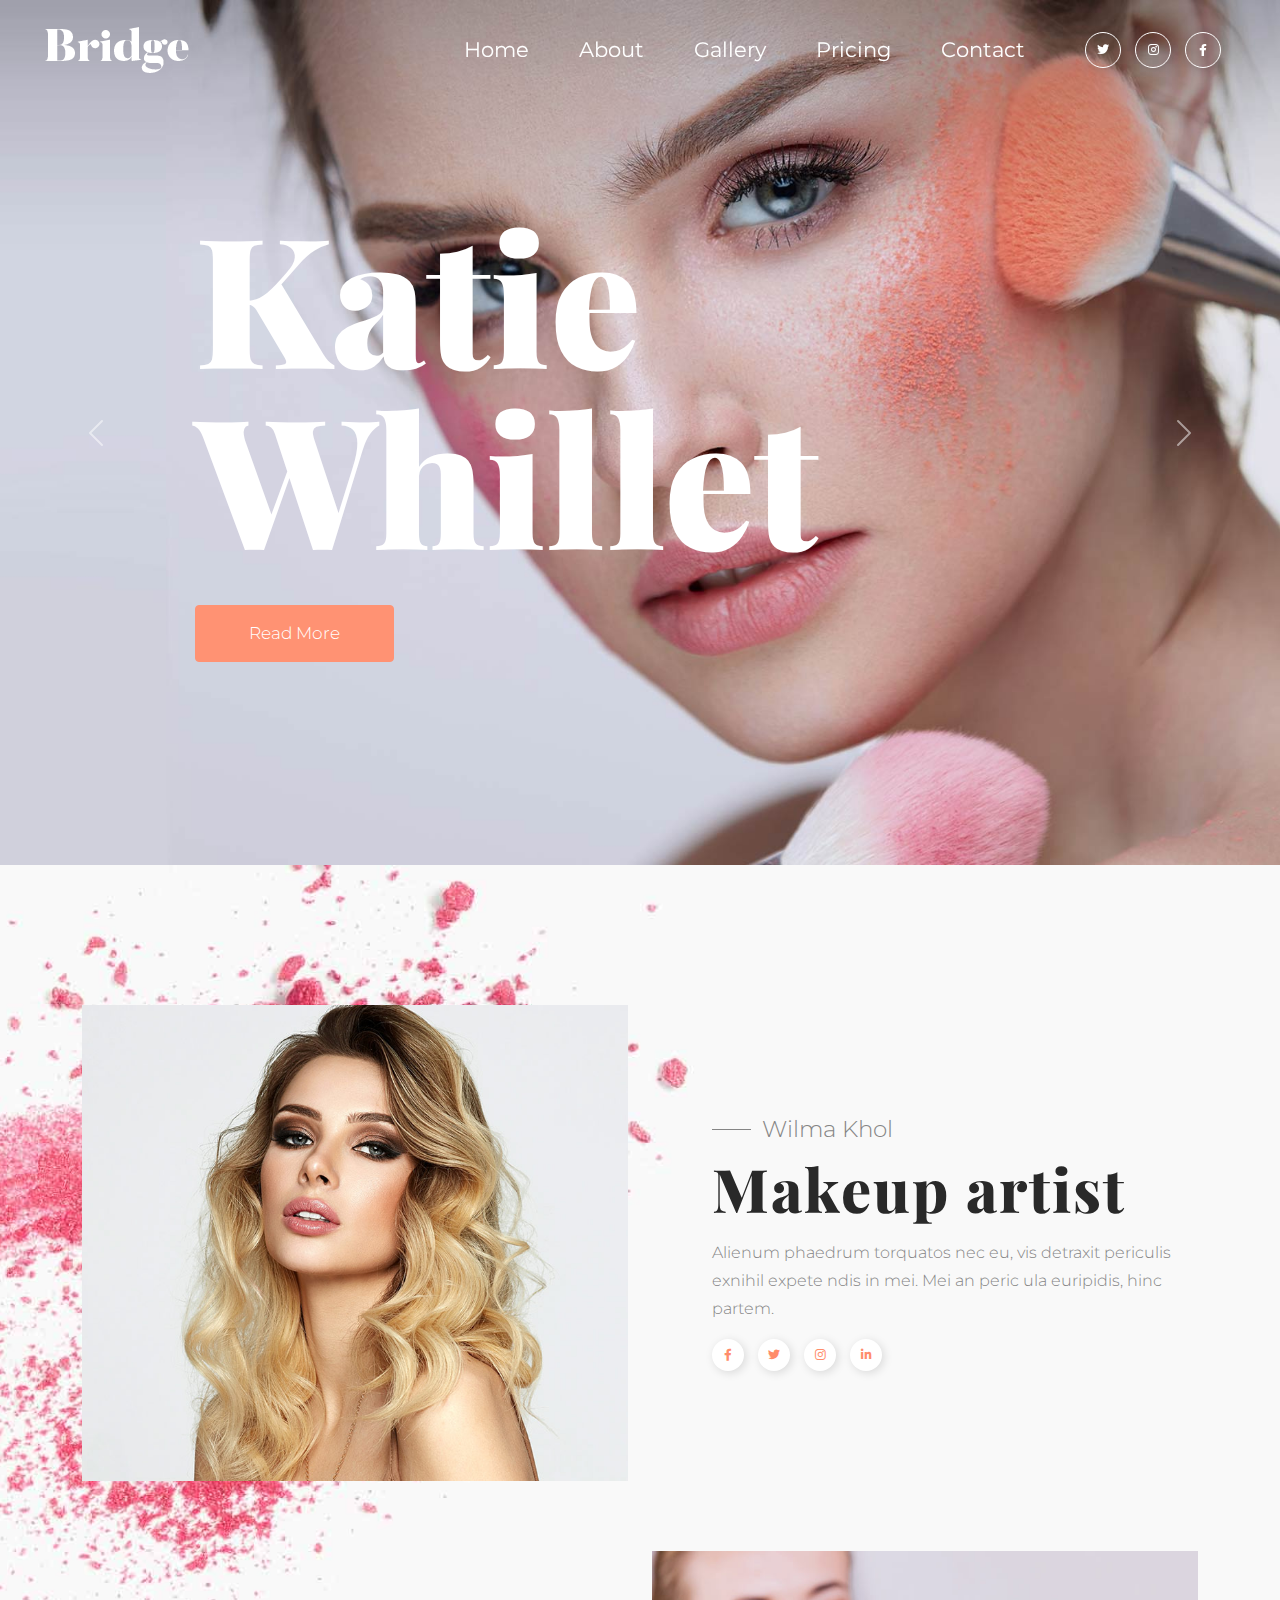
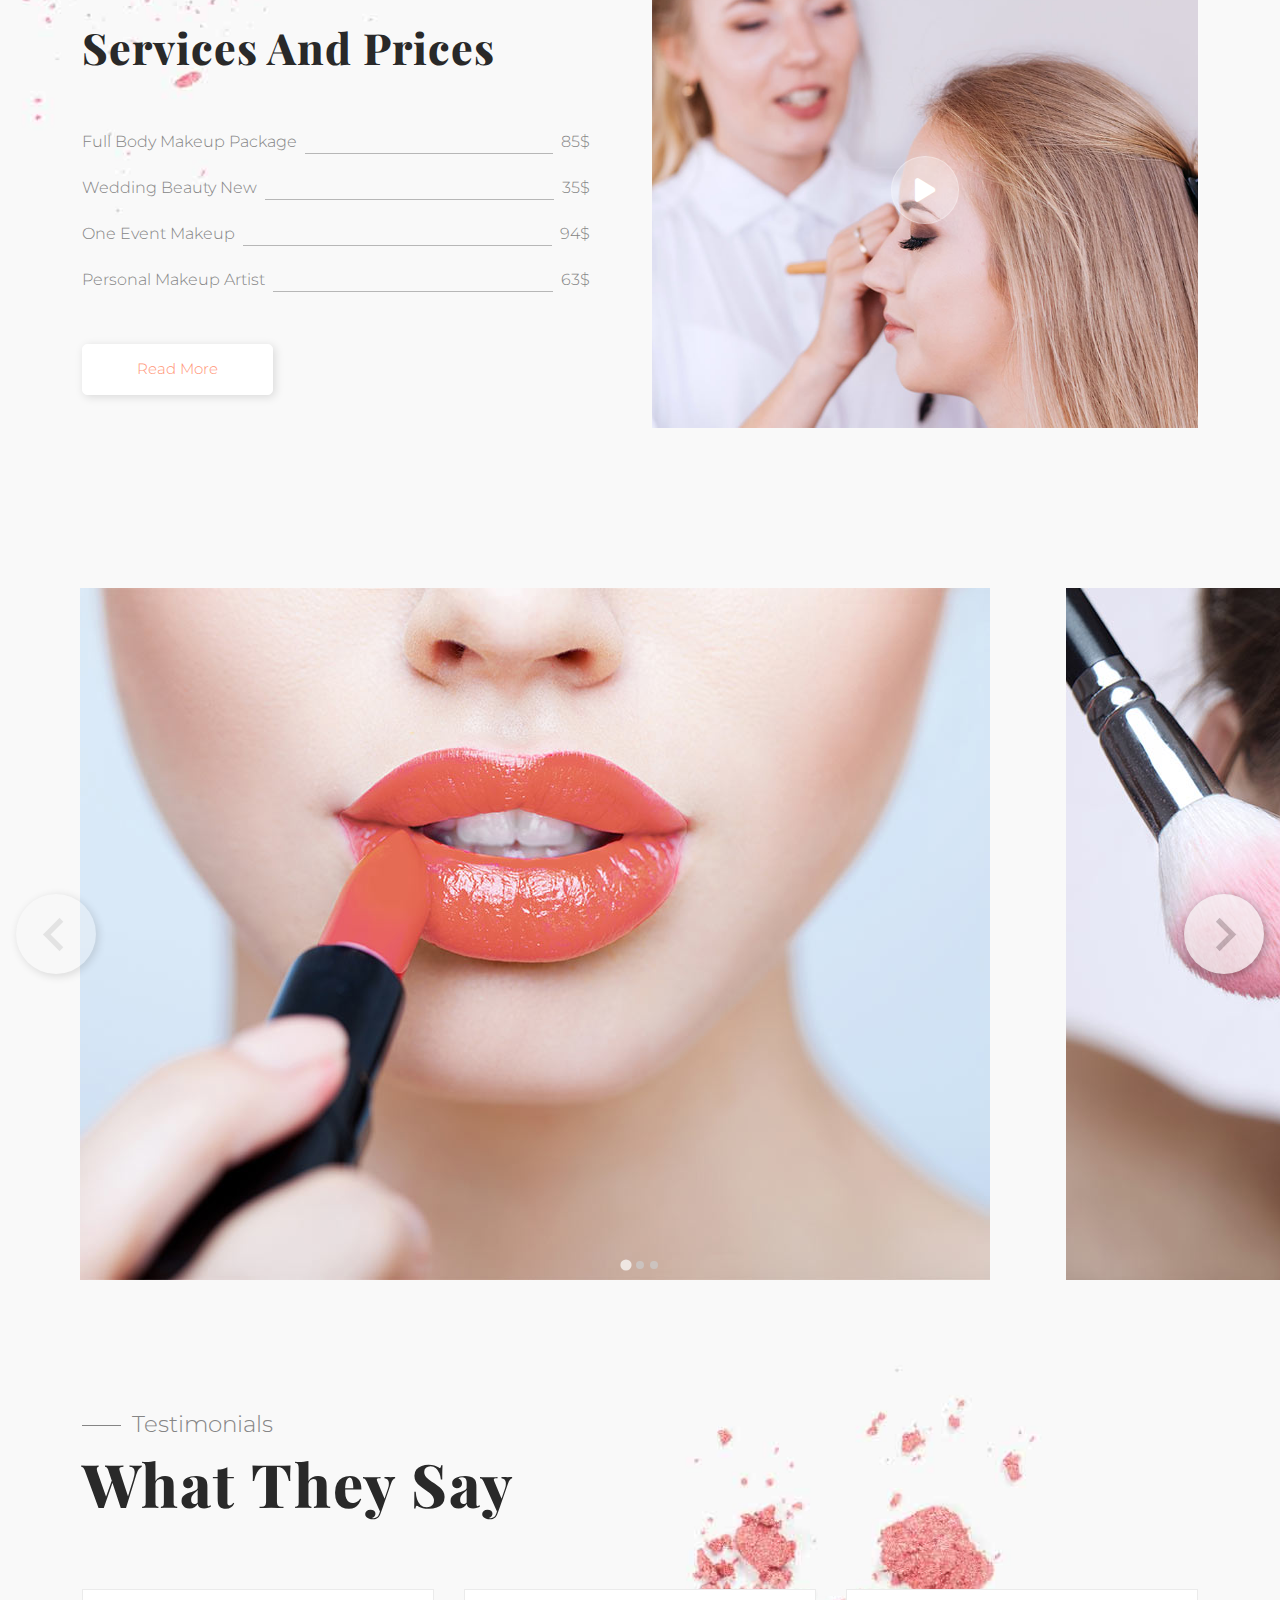
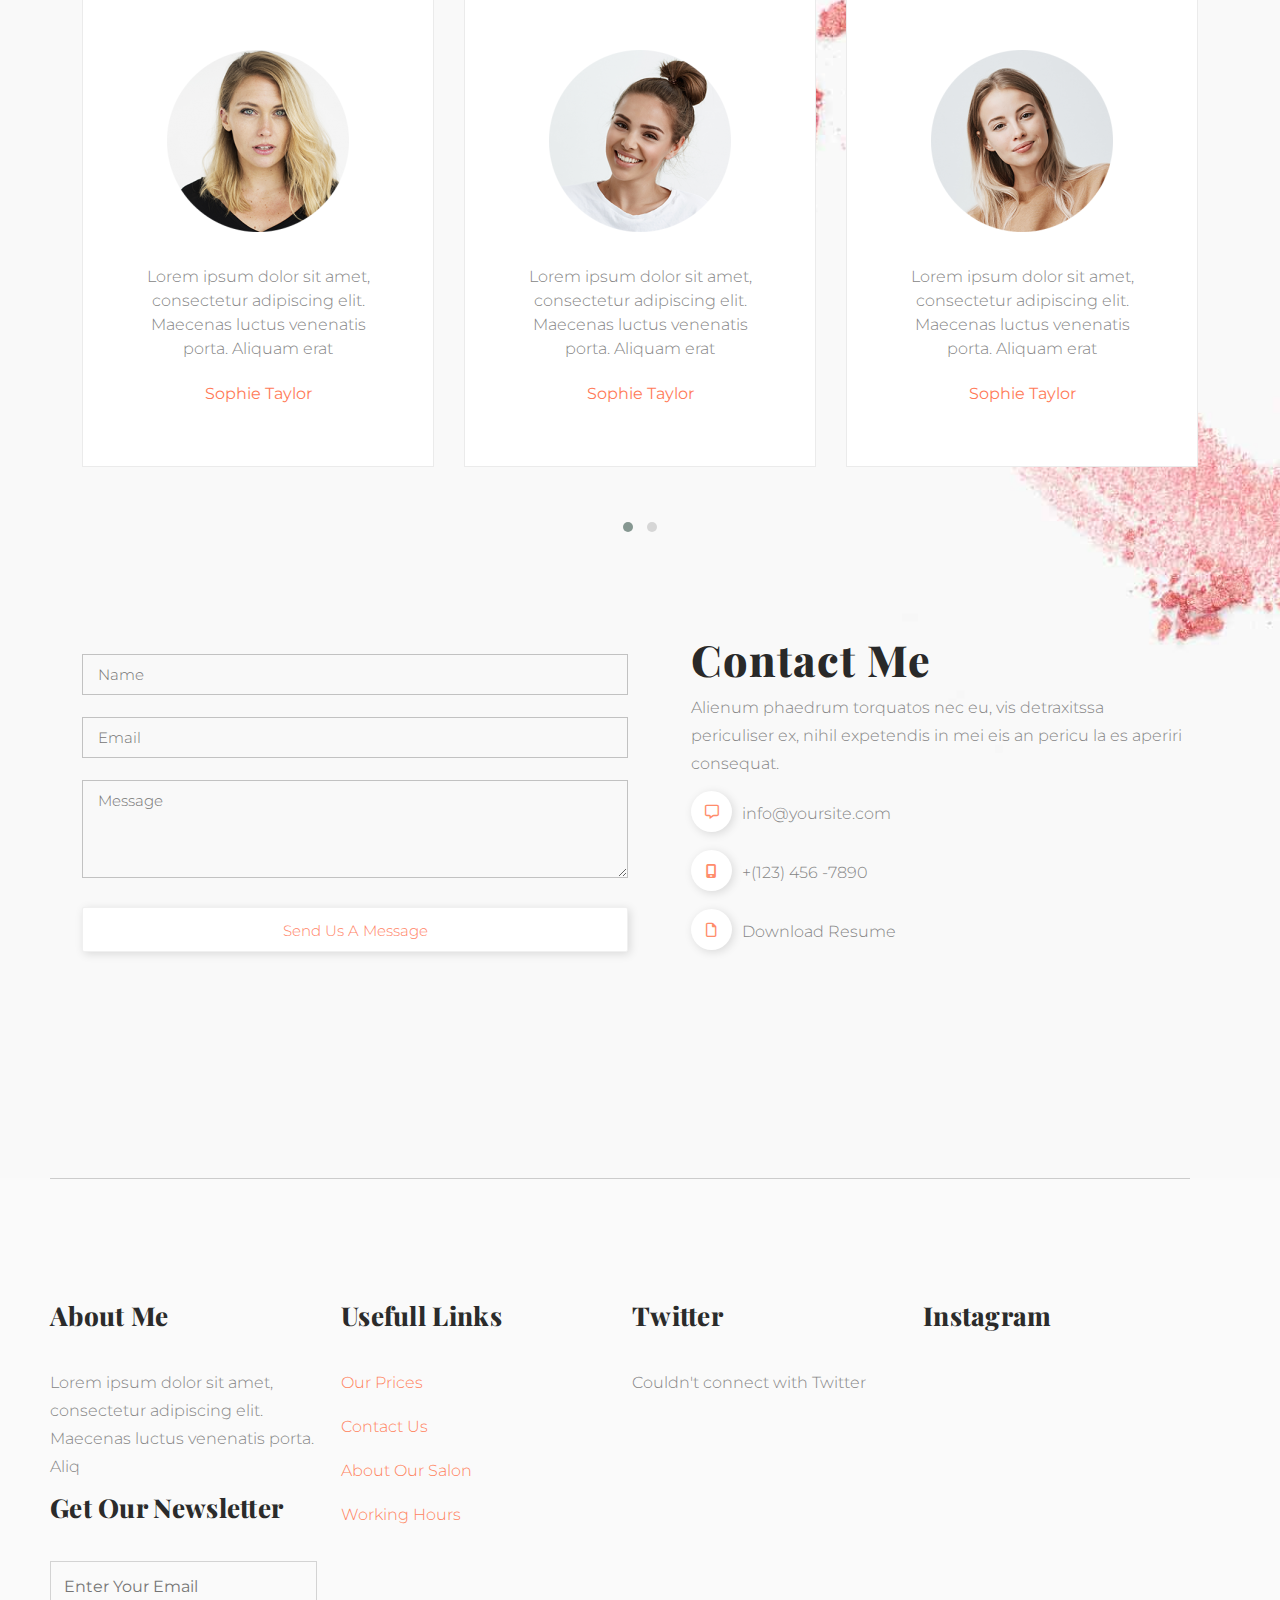
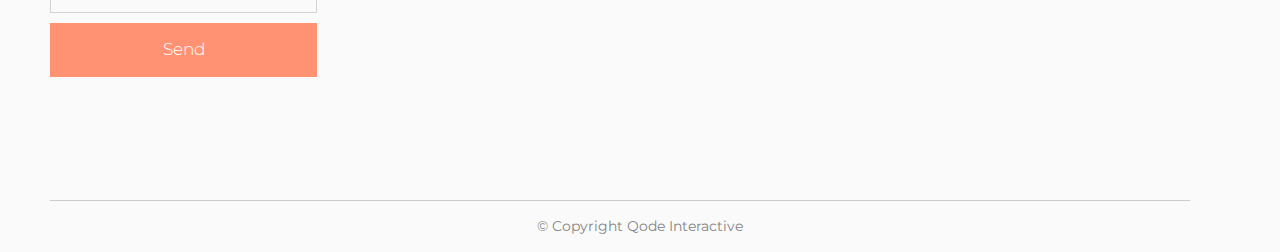
<file: index.html>
<!DOCTYPE html>
<html lang="en">

<head>
  <meta charset="UTF-8">
  <meta name="viewport" content="width=device-width, initial-scale=1.0">
  <title>Home</title>
  <!-- fonts file -->
  <link rel="preconnect" href="https://fonts.googleapis.com">
  <link rel="preconnect" href="https://fonts.gstatic.com" crossorigin>
  <link
    href="https://fonts.googleapis.com/css2?family=Montserrat:ital,wght@0,100;0,200;0,300;0,400;0,500;0,600;0,700;0,800;0,900;1,100;1,200;1,300;1,400;1,500;1,600;1,700;1,800;1,900&display=swap"
    rel="stylesheet">
  <link rel="preconnect" href="https://fonts.googleapis.com">
  <link rel="preconnect" href="https://fonts.gstatic.com" crossorigin>
  <link
    href="https://fonts.googleapis.com/css2?family=Playfair+Display:ital,wght@0,400;0,500;0,600;0,700;0,800;0,900;1,400;1,500;1,600;1,700;1,800;1,900&display=swap"
    rel="stylesheet">

  <!-- links -->
  <link rel="stylesheet" href="css/all.min.css">
  <link rel="stylesheet" href="css/bootstrap.min.css">
  <link rel="stylesheet" href="css/home.css">
  <link rel="stylesheet" href="css/owl.carousel.min.css">
  <link rel="stylesheet" href="css/owl.theme.default.min.css">
  <!-- slider-link -->
  <link rel="stylesheet" href="css/splide-core.min.css">
  <link rel="stylesheet" href="css/splide-default.min.css">
  <link rel="stylesheet" href="css/splide-sea-green.min.css">
  <link rel="stylesheet" href="css/splide.min.css">
</head>

<body>
  <script src="js/code.jquery.com_jquery-3.7.0.min.js"></script>
  <script src="js/owl.carousel.min.js"></script>
  <script src="js/bootstrap.bundle.min.js"></script>
  <script src="js/splide.min.js"></script>

  <!-- hdr -->
  <nav class="navbar navbar-expand-lg navbar-light p-0 htop">
    <div class="container-fluid pd">
      <!-- logo -->
      <a class="navbar-brand" href="#"><img src="img/logo.png" alt=""></a>
      <div class=" navbar-collapse d-flex justify-content-end">
        <ul class="navbar-nav  mb-2 mb-lg-0">
          <li class="nav-item">
            <a class="nav-link" aria-current="page" href="index.html">Home</a>
          </li>
          <li class="nav-item">
            <a class="nav-link" aria-current="page" href="about.html">About</a>
          </li>
          <li class="nav-item">
            <a class="nav-link" aria-current="page" href="gallery.html">Gallery</a>
          </li>
          <li class="nav-item">
            <a class="nav-link" aria-current="page" href="pricing.html">Pricing</a>
          </li>
          <li class="nav-item">
            <a class="nav-link" aria-current="page" href="contact.html">Contact</a>
          </li>
        </ul>
      </div>
      <!-- icon -->
      <div class="flex set">
        <div class="edit-i flex">
          <a href="https://twitter.com/"><i class="fa-brands fa-twitter flex"></i></a>
        </div>
        <div class="edit-i flex">
          <a href="https://www.instagram.com/"><i class="fa-brands fa-instagram flex"></i></a>
        </div>
        <div class="edit-i flex">
          <a href="https://www.facebook.com/"><i class="fa-brands fa-facebook-f flex"></i></a>
        </div>
      </div>
    </div>
    <!-- small-hdr -->
    <div class="d-flex d-hide">
      <a href=""><img src="img/b-logo.png" alt=""></a>
    </div>
    <div class="my-tog-btn" id="text">
      <span></span>
      <span></span>
      <span></span>
    </div>
    <div class="side-menu side-menu-active">
      <div class="text1">
        <i class="fa-solid fa-xmark i-con"></i>
      </div>
      <div class="inner">
        <div class="s-nav">
          <ul>
            <li><a href="index.html">Home</a></li>
            <li><a href="about.html">About</a></li>
            <li><a href="gallery.html">Gallery</a></li>
            <li><a href="pricing.html">Pricing</a></li>
            <li><a href="contact.html">Contact</a></li>
          </ul>
        </div>
      </div>
    </div>
  </nav>
  <!-- hide/show btn -->
  <script>
    $(document).ready(function () {
      var i = 0;
      $("#text").click(function () {
        if (i % 2 == 1) {
          $(".side-menu").hide(300)
        }
        else {
          $(".side-menu").show(300)
        }
      });
    });
    $(document).ready(function () {
      var a = 1;
      $(".text1").click(function () {
        if (a % 2 == 1) {
          $(".side-menu").hide(300)
        }
        else {
          $(".side-menu").show(300)
        }
        // i++;
      });
    });
  </script>




  <!-- slider -->
  <div id="carouselExampleControls" class="carousel slide s-top" data-bs-ride="carousel">
    <div class="carousel-inner">
      <div class="carousel-item active">
        <div class="s-img1 flex-left">
          <div class="on-slider">
            <p class="title-f">Katie<br>Whillet</p>
            <button type="button" class="btn s-btn">Read More</button>
          </div>
        </div>
      </div>
      <div class="carousel-item">
        <div class="s-img2 flex">
          <div class="on-slider">
            <p class="title-f">Real Beauty</p>
          </div>
        </div>
      </div>
      <div class="carousel-item">
        <div class="s-img3 flex-right">
          <div class="on-slider">
            <p class="title-f">Quality <br> Products</p>
            <button type="button" class="btn s-btn">Read More</button>
          </div>
        </div>
      </div>
    </div>
    <button class="carousel-control-prev" type="button" data-bs-target="#carouselExampleControls" data-bs-slide="prev">
      <span class="carousel-control-prev-icon" aria-hidden="true"></span>
      <span class="visually-hidden">Previous</span>
    </button>
    <button class="carousel-control-next" type="button" data-bs-target="#carouselExampleControls" data-bs-slide="next">
      <span class="carousel-control-next-icon" aria-hidden="true"></span>
      <span class="visually-hidden">Next</span>
    </button>
  </div>

  <div class="container-fluid p-0 back-img">
    <div class="container">
      <!-- Makeup artist -->
      <div class="row pding">
        <div class="col-6 in-w-768 side-s">
          <div class="m-img"></div>
        </div>
        <div class="col-6 in-w-768 d-flex">
          <div class="tx-set1">
            <h4 class="d-flex align-items-center">
              <div class="line"></div>Wilma Khol
            </h4>
            <h1>Makeup artist</h1>
            <p>Alienum phaedrum torquatos nec eu, vis detraxit periculis exnihil expete ndis in mei. Mei an peric ula
              euripidis, hinc partem.</p>
            <div class="i-box d-flex">
              <a href="https://www.facebook.com/"><i class="fa-brands fa-facebook-f flex"></i></a>
              <a href="https://twitter.com/"><i class="fa-brands fa-twitter flex"></i></a>
              <a href="https://www.instagram.com/"><i class="fa-brands fa-instagram flex"></i></a>
              <a href="https://www.linkedin.com/"><i class="fa-brands fa-linkedin-in flex"></i></a>
            </div>
          </div>
        </div>
      </div>

      <!-- Services And Prices -->
      <div class="row pding2">
        <div class="col-6 in-w-768 d-flex align-items-center">
          <div class="tx-set2 ">
            <h2>Services And Prices</h2>
            <div class="list d-flex">
              <p>Full Body Makeup Package</p>
              <div class="line-btm"></div>
              <p class="price">85$</p>
            </div>
            <div class="list d-flex">
              <p>Wedding Beauty New</p>
              <div class="line-btm"></div>
              <p class="price">35$</p>
            </div>
            <div class="list d-flex">
              <p>One Event Makeup</p>
              <div class="line-btm"></div>
              <p class="price">94$</p>
            </div>
            <div class="list d-flex">
              <p>Personal Makeup Artist</p>
              <div class="line-btm"></div>
              <p class="price">63$</p>
            </div>
            <a href="pricing.html"><button type="button" class="btn s-btn2 btn-secondary">Read More</button></a>

          </div>
        </div>
        <div class="col-6 in-w-768">
          <div class="s-img flex">
            <div class="play-btn flex"><i class="fa-solid fa-play"></i></div>
          </div>
        </div>
      </div>
    </div>

    <!-- img-slider-2 -->
    <section class="splide" aria-labelledby="carousel-heading">
      <div class="splide__track">
        <ul class="splide__list">
          <li class="splide__slide is-prev">
            <div class="s2-img1"></div>
          </li>
          <li class="splide__slide is-active is-visible">
            <div class="s2-img2"></div>
          </li>
          <li class="splide__slide is-next">
            <div class="s2-img3"></div>
          </li>
        </ul>
      </div>
    </section>
    <script>
      var splide = new Splide('.splide', {
        padding: '5rem',
        focus  : 'center',
      });

      splide.mount();
    </script>




    <!-- say-slider-3 -->
    <div class="container">
      <div class="say">
        <h4 class="d-flex align-items-center">
          <div class="line"></div>Testimonials
        </h4>
        <h1>What They Say</h1>
        <div class="owl-carousel owl-theme">
          <div class="card-1">
            <div class="all-main">
              <div class="d-flex justify-content-center">
                <div class="pic">
                  <img src="img/say1.png" alt="">
                </div>
              </div>
              <div class="tx-p">
                <p class="t1">Lorem ipsum dolor sit amet, consectetur adipiscing elit. Maecenas luctus venenatis porta.
                  Aliquam erat</p>
                <p class="t2">Sophie Taylor</p>
              </div>
            </div>
          </div>
          <div class="card-1">
            <div class="all-main">
              <div class="d-flex justify-content-center">
                <div class="pic">
                  <img src="img/say2.png" alt="">
                </div>
              </div>
              <div class="tx-p">
                <p class="t1">Lorem ipsum dolor sit amet, consectetur adipiscing elit. Maecenas luctus venenatis porta.
                  Aliquam erat</p>
                <p class="t2">Sophie Taylor</p>
              </div>
            </div>
          </div>
          <div class="card-1">
            <div class="all-main">
              <div class="d-flex justify-content-center">
                <div class="pic">
                  <img src="img/say3.png" alt="">
                </div>
              </div>
              <div class="tx-p">
                <p class="t1">Lorem ipsum dolor sit amet, consectetur adipiscing elit. Maecenas luctus venenatis porta.
                  Aliquam erat</p>
                <p class="t2">Sophie Taylor</p>
              </div>
            </div>
          </div>
          <div class="card-1">
            <div class="all-main">
              <div class="d-flex justify-content-center">
                <div class="pic">
                  <img src="img/say4.png" alt="">
                </div>
              </div>
              <div class="tx-p">
                <p class="t1">Lorem ipsum dolor sit amet, consectetur adipiscing elit. Maecenas luctus venenatis porta.
                  Aliquam erat</p>
                <p class="t2">Sophie Taylor</p>
              </div>
            </div>
          </div>
        </div>
        <script>
          $('.owl-carousel').owlCarousel({
            loop: false,
            margin: 30,
            autoplay: true,
            autoplayTimeout: 1000,
            autoplayHoverPause: true,
            responsive: {
              0: {
                items: 1
              },
              768: {
                items: 2
              },
              992: {
                items: 2
              },
              1200: {
                items: 3
              }
            }
          })

        </script>

      </div>
    </div>


    <!-- form & contact me -->
    <div class="container">
      <div class="row con-me d-flex">
        <div class="col-6 in-w-768">
          <input type="text" placeholder="Name">
          <input type="text" placeholder="Email">
          <textarea name="" id="" cols="50" rows="4" placeholder="Message"></textarea>
          <input type="submit" value="Send Us A Message" class="submit">
        </div>
        <div class="col-6 in-w-768 con-tx">
          <h2>Contact Me</h2>
          <p>Alienum phaedrum torquatos nec eu, vis detraxitssa <br> periculiser ex, nihil expetendis in mei eis an
            pericu la
            es aperiri consequat.</p>
          <div class="i-box2">
            <div class="d-flex align-items-center">
              <i class="fa-regular fa-message flex"></i>
              <p>info@yoursite.com</p>
            </div>
            <div class="d-flex align-items-center">
              <i class="fa-solid fa-mobile-screen flex"></i>
              <p class="d-flex align-items-center" class="d-flex align-items-center">+(123) 456 -7890</p>
            </div>
            <div class="d-flex align-items-center">
              <i class="fa-regular fa-file flex"></i>
              <p>Download Resume</p>
            </div>
          </div>
        </div>
      </div>
    </div>

  </div>



  <!-- futter -->
  <div class="container-fluid bcolor p-0">
    <div class="container pding-f bdr">
      <div class="row futer">
        <div class="col-3 in-w-768">
          <h5>About Me</h5>
          <p>Lorem ipsum dolor sit amet, consectetur adipiscing elit. Maecenas luctus venenatis porta. Aliq</p>
          <h5>Get Our Newsletter</h5>
          <input type="text" placeholder="Enter Your Email">
          <button type="button" class="btn btn-secondary">Send</button>
        </div>
        <div class="col-3 in-w-768">
          <h5>Usefull Links</h5>
          <ul>
            <li>
              <a href="pricing.html">Our Prices</a>
            </li>
            <li>
              <a href="contact.html">Contact Us</a>
            </li>
            <li>
              <a href="about.html">About Our Salon</a>
            </li>
            <li>
              <a href="index.html">Working Hours</a>
            </li>
          </ul>
        </div>
        <div class="col-3 in-w-768">
          <h5>Twitter</h5>
          <p>Couldn't connect with Twitter</p>
        </div>
        <div class="col-3 in-w-768">
          <h5>Instagram</h5>
        </div>
      </div>
    </div>
    <p class="tx-end">© Copyright Qode Interactive</p>
  </div>



  <!-- button fix -->
  <div class="demo1"><i class="fa-solid fa-arrow-up"></i></div>
  <script>
    $(window).scroll(function () {
      if ($(window).scrollTop() > 100) {
        $('.demo1').addClass('test1')
      }
      else {
        $('.demo1').removeClass('test1')
      }
    })
    $('.demo1').click(function () {
      $("html,body").animate
        ({ scrollTop: 0 }, 100)
    })
  </script>

</body>

</html>
</file>
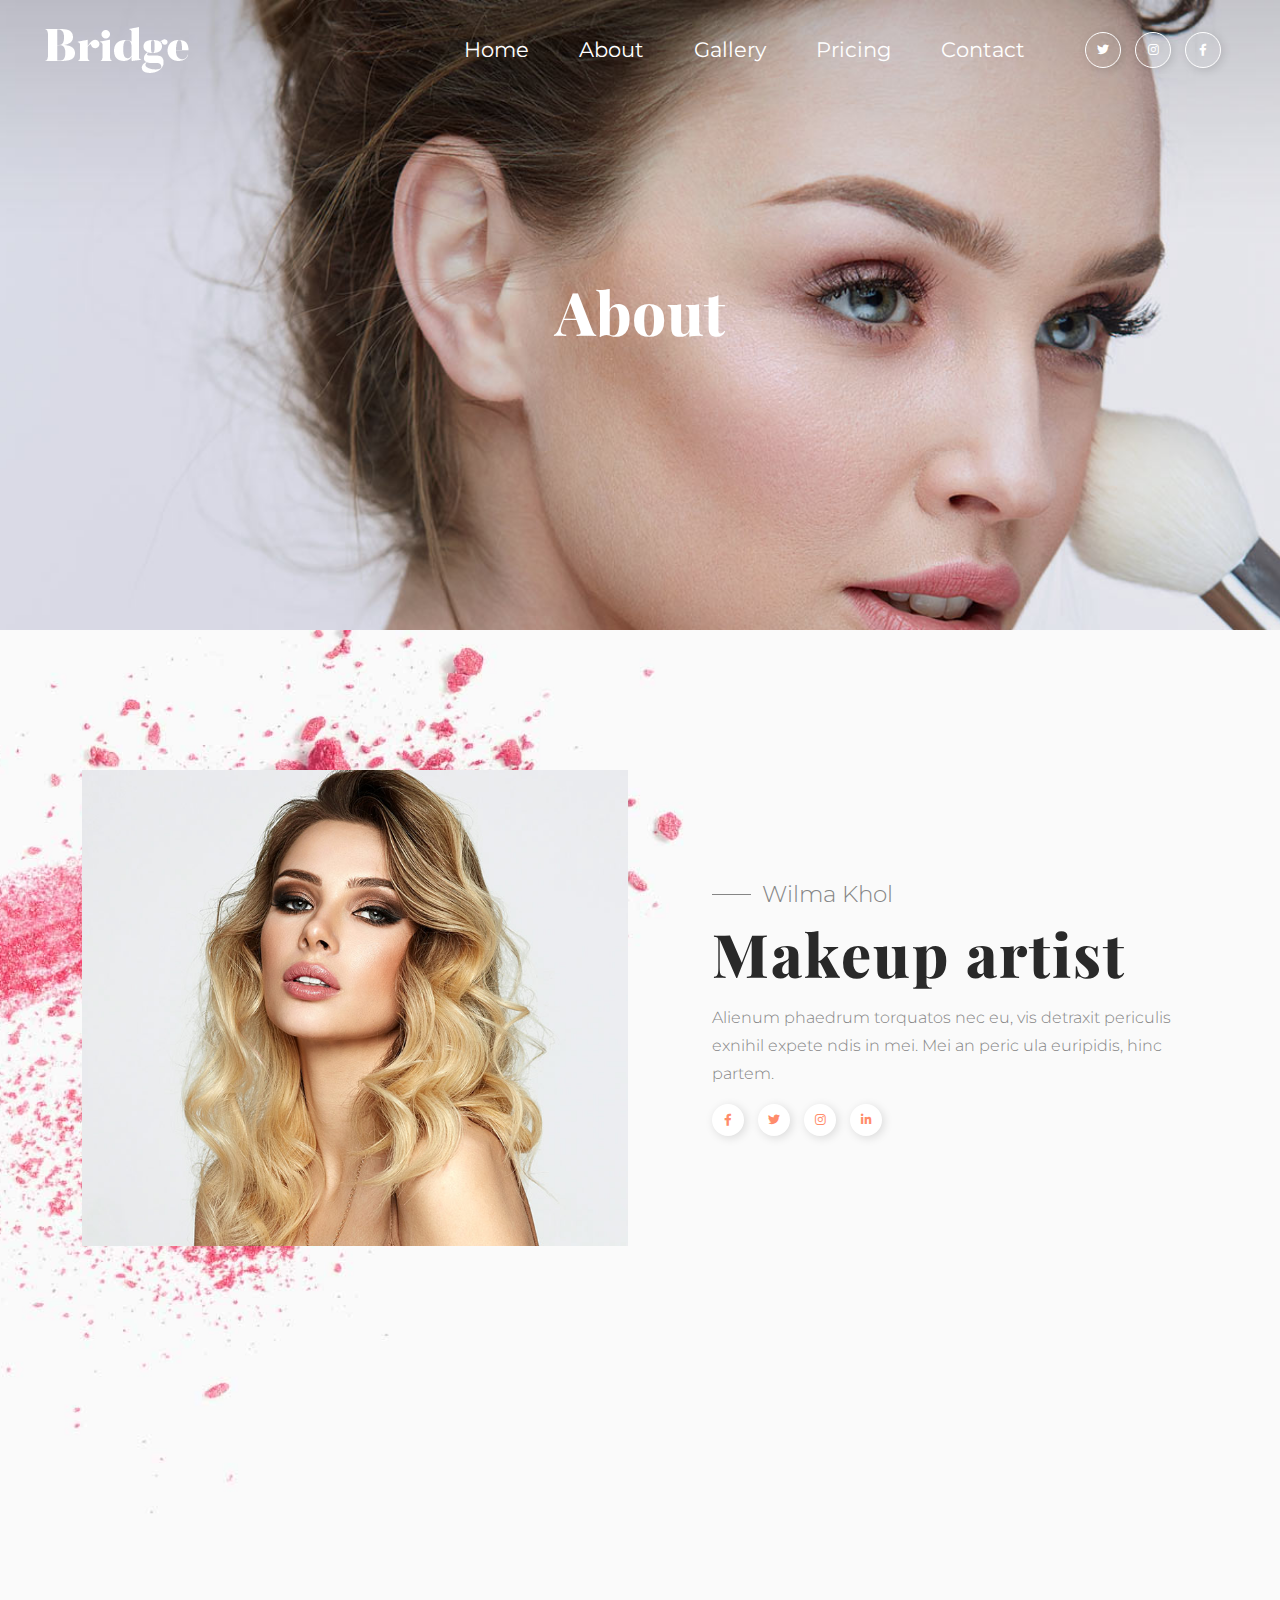
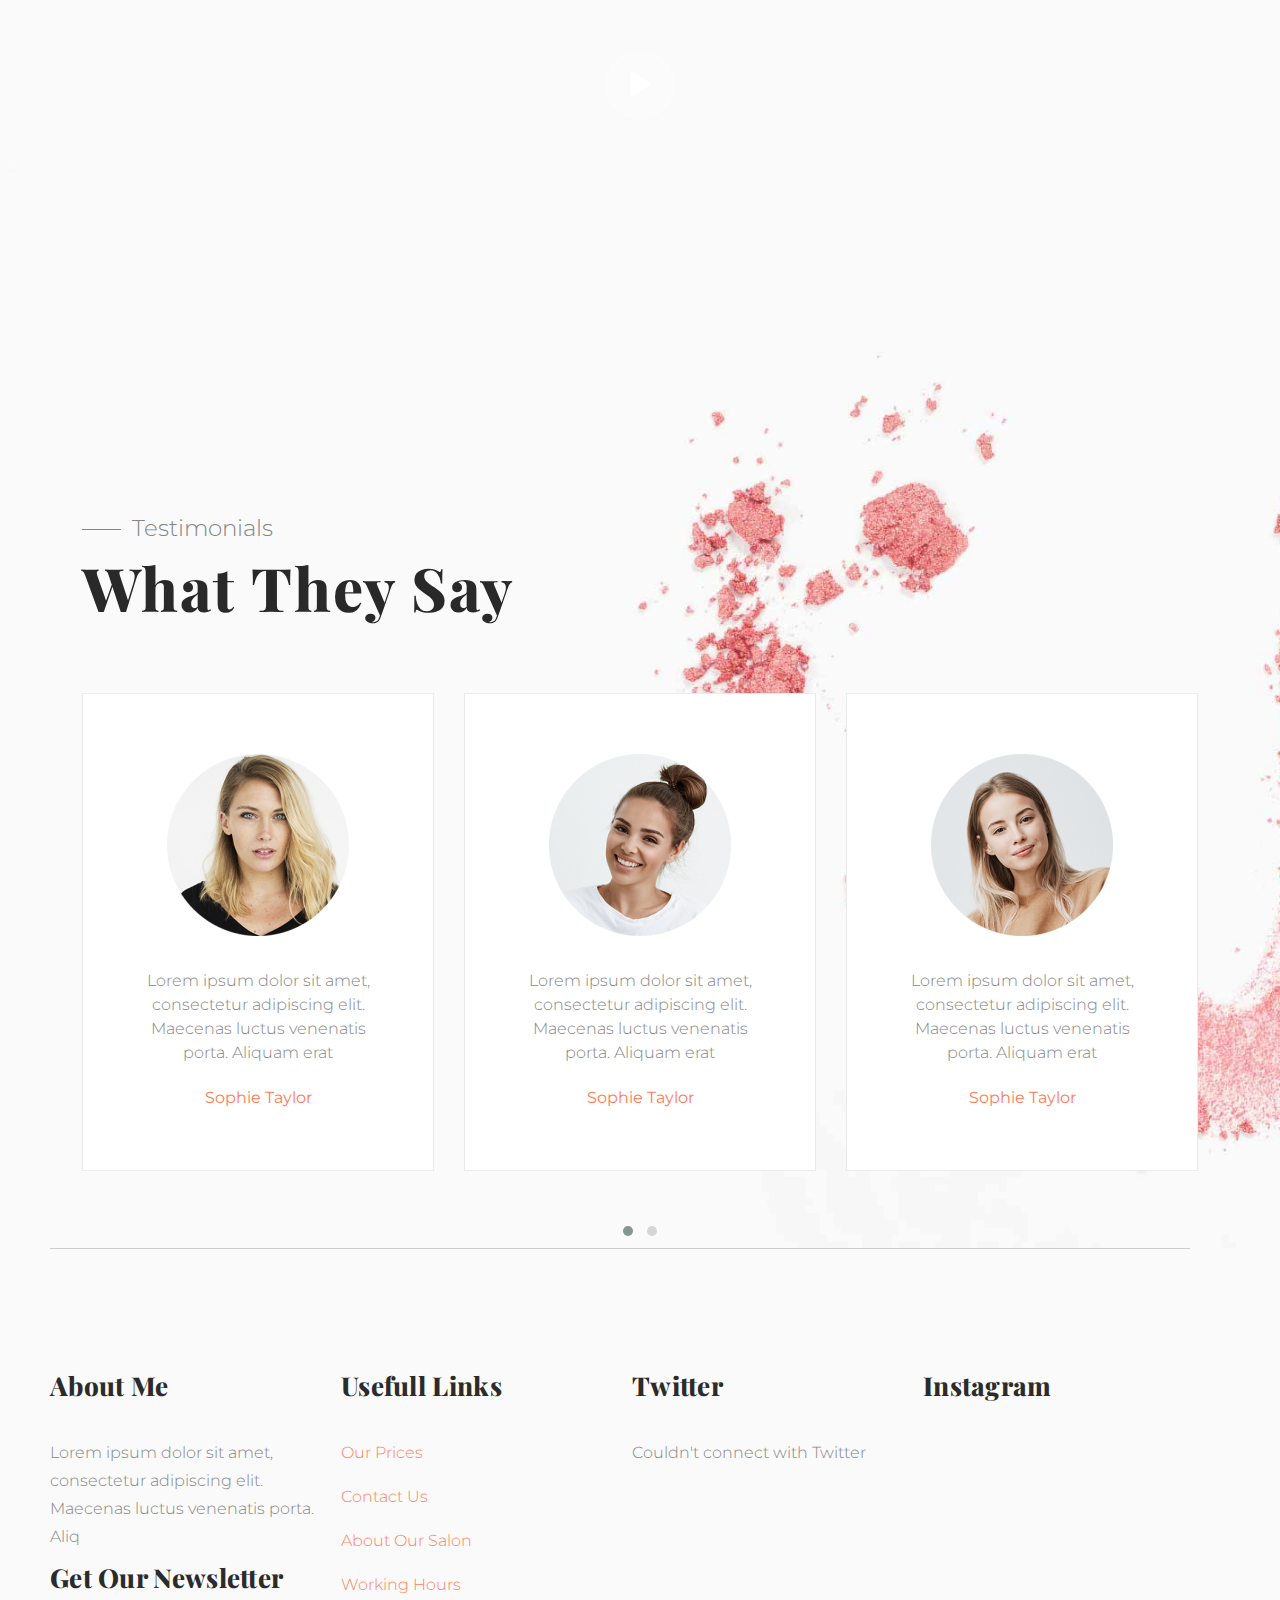
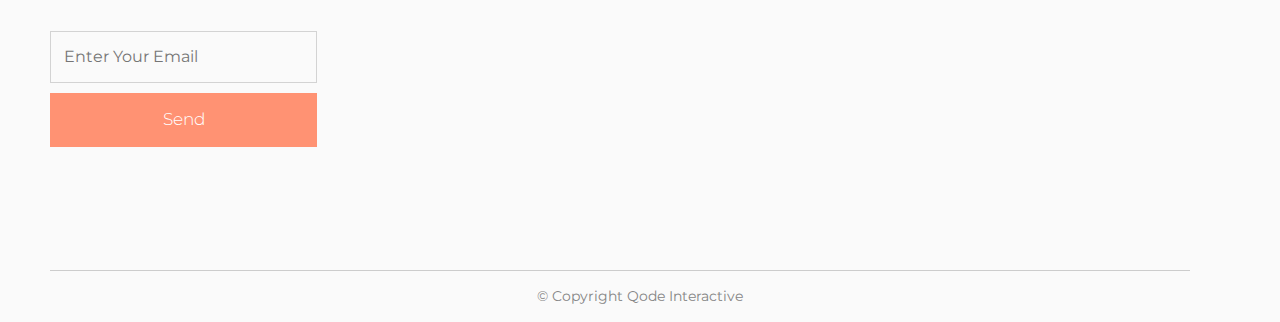
<file: about.html>
<!DOCTYPE html>
<html lang="en">

<head>
    <meta charset="UTF-8">
    <meta name="viewport" content="width=device-width, initial-scale=1.0">
    <title>About</title>
    <!-- fonts file -->
    <link rel="preconnect" href="https://fonts.googleapis.com">
    <link rel="preconnect" href="https://fonts.gstatic.com" crossorigin>
    <link
        href="https://fonts.googleapis.com/css2?family=Montserrat:ital,wght@0,100;0,200;0,300;0,400;0,500;0,600;0,700;0,800;0,900;1,100;1,200;1,300;1,400;1,500;1,600;1,700;1,800;1,900&display=swap"
        rel="stylesheet">
    <link rel="preconnect" href="https://fonts.googleapis.com">
    <link rel="preconnect" href="https://fonts.gstatic.com" crossorigin>
    <link
        href="https://fonts.googleapis.com/css2?family=Playfair+Display:ital,wght@0,400;0,500;0,600;0,700;0,800;0,900;1,400;1,500;1,600;1,700;1,800;1,900&display=swap"
        rel="stylesheet">

    <!-- links -->
    <link rel="stylesheet" href="css/all.min.css">
    <link rel="stylesheet" href="css/bootstrap.min.css">
    <link rel="stylesheet" href="css/about.css">
    <link rel="stylesheet" href="css/owl.carousel.min.css">
    <link rel="stylesheet" href="css/owl.theme.default.min.css">
    <!-- slider-link -->
    <link rel="stylesheet" href="css/splide-core.min.css">
    <link rel="stylesheet" href="css/splide-default.min.css">
    <link rel="stylesheet" href="css/splide-sea-green.min.css">
    <link rel="stylesheet" href="css/splide.min.css">
</head>

<body>
    <script src="js/code.jquery.com_jquery-3.7.0.min.js"></script>
    <script src="js/owl.carousel.min.js"></script>
    <script src="js/bootstrap.bundle.min.js"></script>
    <script src="js/splide.min.js"></script>

    <!-- hdr -->
    <nav class="navbar navbar-expand-lg navbar-light p-0 htop">
        <div class="container-fluid pd">
            <!-- logo -->
            <a class="navbar-brand" href="#"><img src="img/logo.png" alt=""></a>
            <div class=" navbar-collapse d-flex justify-content-end">
                <ul class="navbar-nav  mb-2 mb-lg-0">
                    <li class="nav-item">
                        <a class="nav-link" aria-current="page" href="index.html">Home</a>
                    </li>
                    <li class="nav-item">
                        <a class="nav-link" aria-current="page" href="about.html">About</a>
                    </li>
                    <li class="nav-item">
                        <a class="nav-link" aria-current="page" href="gallery.html">Gallery</a>
                    </li>
                    <li class="nav-item">
                        <a class="nav-link" aria-current="page" href="pricing.html">Pricing</a>
                    </li>
                    <li class="nav-item">
                        <a class="nav-link" aria-current="page" href="contact.html">Contact</a>
                    </li>
                </ul>
            </div>
            <!-- icon -->
            <div class="flex set">
                <div class="edit-i flex">
                    <a href="https://twitter.com/"><i class="fa-brands fa-twitter flex"></i></a>
                </div>
                <div class="edit-i flex">
                    <a href="https://www.instagram.com/"><i class="fa-brands fa-instagram flex"></i></a>
                </div>
                <div class="edit-i flex">
                    <a href="https://www.facebook.com/"><i class="fa-brands fa-facebook-f flex"></i></a>
                </div>
            </div>
        </div>
        <!-- small-hdr -->
        <div class="d-flex d-hide">
            <a href=""><img src="img/b-logo.png" alt=""></a>
        </div>
        <div class="my-tog-btn" id="text">
            <span></span>
            <span></span>
            <span></span>
        </div>
        <div class="side-menu side-menu-active">
            <div class="text1">
                <i class="fa-solid fa-xmark i-con"></i>
            </div>
            <div class="inner">
                <div class="s-nav">
                    <ul>
                        <li><a href="index.html">Home</a></li>
                        <li><a href="about.html">About</a></li>
                        <li><a href="gallery.html">Gallery</a></li>
                        <li><a href="pricing.html">Pricing</a></li>
                        <li><a href="contact.html">Contact</a></li>
                    </ul>
                </div>
            </div>
        </div>
    </nav>
    <!-- hide/show btn -->
    <script>

        $(document).ready(function () {
            var i = 0;
            $("#text").click(function () {
                if (i % 2 == 1) {
                    $(".side-menu").hide(300)
                }
                else {
                    $(".side-menu").show(300)
                }
            });

        });


        $(document).ready(function () {
            var a = 1;
            $(".text1").click(function () {
                if (a % 2 == 1) {
                    $(".side-menu").hide(300)
                }
                else {
                    $(".side-menu").show(300)
                }
                // i++;
            });

        });

    </script>
    <!-- SLIDER-IMG -->
    <div class="container-fluid p-0">
        <div class="img flex">
            <div class="on-tx">
                <h1>About</h1>
            </div>
        </div>
    </div>


    <div class="container-fluid p-0 back-img">
        <div class="container">
            <!-- Makeup artist -->
            <div class="row pding">
                <div class="col-6 in-w-768">
                    <div class="m-img"></div>
                </div>
                <div class="col-6 in-w-768 d-flex">
                    <div class="tx-set1">
                        <h4 class="d-flex align-items-center">
                            <div class="line"></div>Wilma Khol
                        </h4>
                        <h1>Makeup artist</h1>
                        <p>Alienum phaedrum torquatos nec eu, vis detraxit periculis exnihil expete ndis in mei. Mei an
                            peric ula
                            euripidis, hinc partem.</p>
                        <div class="i-box d-flex">
                            <a href="https://www.facebook.com/"><i class="fa-brands fa-facebook-f flex"></i></a>
                            <a href="https://twitter.com/"><i class="fa-brands fa-twitter flex"></i></a>
                            <a href="https://www.instagram.com/"><i class="fa-brands fa-instagram flex"></i></a>
                            <a href="https://www.linkedin.com/"><i class="fa-brands fa-linkedin-in flex"></i></a>
                        </div>
                    </div>
                </div>
            </div>
        </div>

        <!-- video -->
        <div class="container-fluid p-0">
            <div class="video-pic flex">
                <div class="play-btn flex"><a href=""><i class="fa-solid fa-play"></i></a></div>
            </div>
        </div>


        <!-- say-slider-3 -->
        <div class="container">
            <div class="say">
                <h4 class="d-flex align-items-center">
                    <div class="line"></div>Testimonials
                </h4>
                <h1>What They Say</h1>
                <div class="owl-carousel owl-theme">
                    <div class="card-1">
                        <div class="all-main">
                            <div class="d-flex justify-content-center">
                                <div class="pic">
                                    <img src="img/say1.png" alt="">
                                </div>
                            </div>
                            <div class="tx-p">
                                <p class="t1">Lorem ipsum dolor sit amet, consectetur adipiscing elit. Maecenas luctus
                                    venenatis porta.
                                    Aliquam erat</p>
                                <p class="t2">Sophie Taylor</p>
                            </div>
                        </div>
                    </div>
                    <div class="card-1">
                        <div class="all-main">
                            <div class="d-flex justify-content-center">
                                <div class="pic">
                                    <img src="img/say2.png" alt="">
                                </div>
                            </div>
                            <div class="tx-p">
                                <p class="t1">Lorem ipsum dolor sit amet, consectetur adipiscing elit. Maecenas luctus
                                    venenatis porta.
                                    Aliquam erat</p>
                                <p class="t2">Sophie Taylor</p>
                            </div>
                        </div>
                    </div>
                    <div class="card-1">
                        <div class="all-main">
                            <div class="d-flex justify-content-center">
                                <div class="pic">
                                    <img src="img/say3.png" alt="">
                                </div>
                            </div>
                            <div class="tx-p">
                                <p class="t1">Lorem ipsum dolor sit amet, consectetur adipiscing elit. Maecenas luctus
                                    venenatis porta.
                                    Aliquam erat</p>
                                <p class="t2">Sophie Taylor</p>
                            </div>
                        </div>
                    </div>
                    <div class="card-1">
                        <div class="all-main">
                            <div class="d-flex justify-content-center">
                                <div class="pic">
                                    <img src="img/say4.png" alt="">
                                </div>
                            </div>
                            <div class="tx-p">
                                <p class="t1">Lorem ipsum dolor sit amet, consectetur adipiscing elit. Maecenas luctus
                                    venenatis porta.
                                    Aliquam erat</p>
                                <p class="t2">Sophie Taylor</p>
                            </div>
                        </div>
                    </div>
                </div>
                <script>
                    $('.owl-carousel').owlCarousel({
                        loop: false,
                        margin: 30,
                        autoplay: true,
                        autoplayTimeout: 1000,
                        autoplayHoverPause: true,
                        responsive: {
                            0: {
                                items: 1
                            },
                            768: {
                                items: 2
                            },
                            992: {
                                items: 2
                            },
                            1200: {
                                items: 3
                            }
                        }
                    })

                </script>
            </div>
        </div>
    </div>


    <!-- futter -->
    <div class="container-fluid bcolor p-0">
        <div class="container pding-f bdr">
            <div class="row futer">
                <div class="col-3 in-w-768">
                    <h5>About Me</h5>
                    <p>Lorem ipsum dolor sit amet, consectetur adipiscing elit. Maecenas luctus venenatis porta. Aliq
                    </p>
                    <h5>Get Our Newsletter</h5>
                    <input type="text" placeholder="Enter Your Email">
                    <button type="button" class="btn btn-secondary">Send</button>
                </div>
                <div class="col-3 in-w-768">
                    <h5>Usefull Links</h5>
                    <ul>
                        <li>
                            <a href="pricing.html">Our Prices</a>
                        </li>
                        <li>
                            <a href="contact.html">Contact Us</a>
                        </li>
                        <li>
                            <a href="about.html">About Our Salon</a>
                        </li>
                        <li>
                            <a href="index.html">Working Hours</a>
                        </li>
                    </ul>
                </div>
                <div class="col-3 in-w-768">
                    <h5>Twitter</h5>
                    <p>Couldn't connect with Twitter</p>
                </div>
                <div class="col-3 in-w-768">
                    <h5>Instagram</h5>
                </div>
            </div>
        </div>
        <p class="tx-end">© Copyright Qode Interactive</p>
    </div>


    <!-- button fix -->
    <div class="demo1"><i class="fa-solid fa-arrow-up"></i></div>
    <script>
        $(window).scroll(function () {
            if ($(window).scrollTop() > 100) {
                $('.demo1').addClass('test1')
            }
            else {
                $('.demo1').removeClass('test1')
            }
        })
        $('.demo1').click(function () {
            $("html,body").animate
                ({ scrollTop: 0 }, 100)
        })
    </script>

</body>

</html>
</file>
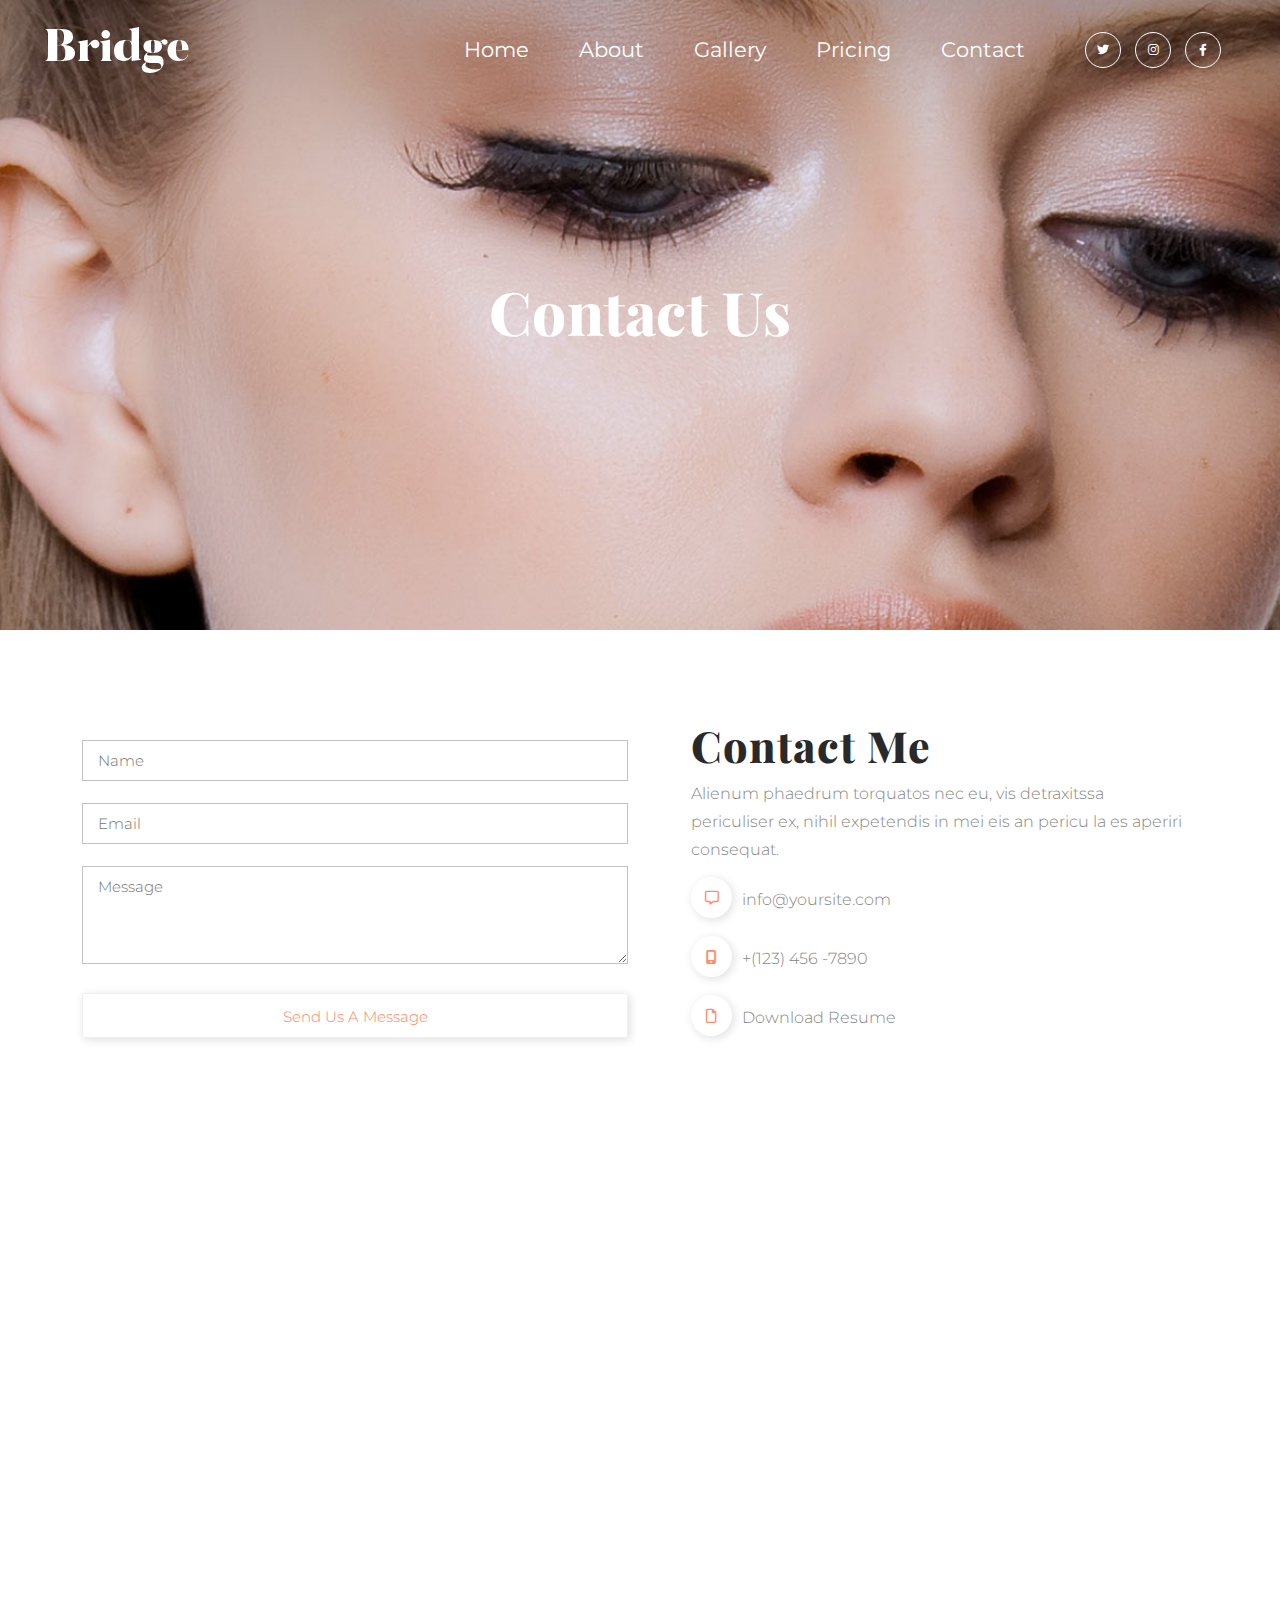
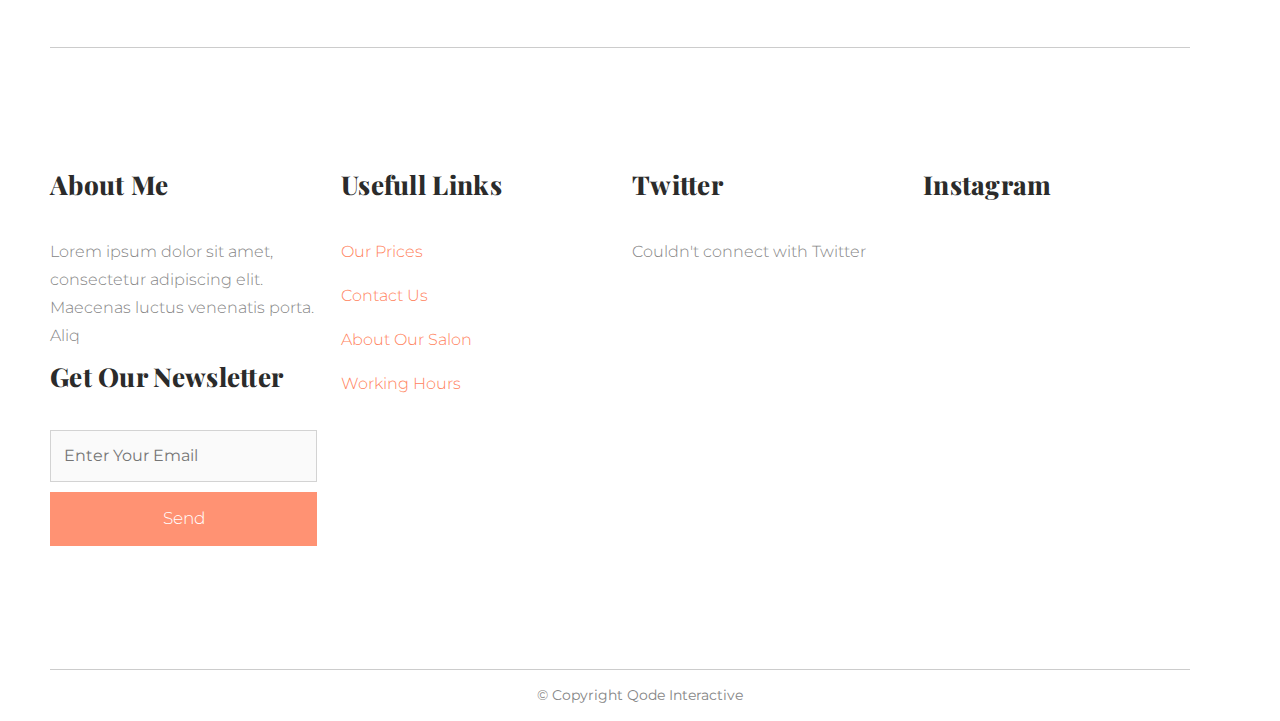
<file: contact.html>
<!DOCTYPE html>
<html lang="en">

<head>
    <meta charset="UTF-8">
    <meta name="viewport" content="width=device-width, initial-scale=1.0">
    <title>Contact</title>
    <!-- fonts file -->
    <link rel="preconnect" href="https://fonts.googleapis.com">
    <link rel="preconnect" href="https://fonts.gstatic.com" crossorigin>
    <link
        href="https://fonts.googleapis.com/css2?family=Montserrat:ital,wght@0,100;0,200;0,300;0,400;0,500;0,600;0,700;0,800;0,900;1,100;1,200;1,300;1,400;1,500;1,600;1,700;1,800;1,900&display=swap"
        rel="stylesheet">
    <link rel="preconnect" href="https://fonts.googleapis.com">
    <link rel="preconnect" href="https://fonts.gstatic.com" crossorigin>
    <link
        href="https://fonts.googleapis.com/css2?family=Playfair+Display:ital,wght@0,400;0,500;0,600;0,700;0,800;0,900;1,400;1,500;1,600;1,700;1,800;1,900&display=swap"
        rel="stylesheet">

    <!-- links -->
    <link rel="stylesheet" href="css/all.min.css">
    <link rel="stylesheet" href="css/bootstrap.min.css">
    <link rel="stylesheet" href="css/contact.css">
    <link rel="stylesheet" href="css/owl.carousel.min.css">
    <link rel="stylesheet" href="css/owl.theme.default.min.css">
    <!-- slider-link -->
    <link rel="stylesheet" href="css/splide-core.min.css">
    <link rel="stylesheet" href="css/splide-default.min.css">
    <link rel="stylesheet" href="css/splide-sea-green.min.css">
    <link rel="stylesheet" href="css/splide.min.css">
</head>

<body>
    <script src="js/code.jquery.com_jquery-3.7.0.min.js"></script>
    <script src="js/owl.carousel.min.js"></script>
    <script src="js/bootstrap.bundle.min.js"></script>
    <script src="js/splide.min.js"></script>

    <!-- hdr -->
    <nav class="navbar navbar-expand-lg navbar-light p-0 htop">
        <div class="container-fluid pd">
            <!-- logo -->
            <a class="navbar-brand" href="#"><img src="img/logo.png" alt=""></a>
            <div class=" navbar-collapse d-flex justify-content-end">
                <ul class="navbar-nav  mb-2 mb-lg-0">
                    <li class="nav-item">
                        <a class="nav-link" aria-current="page" href="index.html">Home</a>
                    </li>
                    <li class="nav-item">
                        <a class="nav-link" aria-current="page" href="about.html">About</a>
                    </li>
                    <li class="nav-item">
                        <a class="nav-link" aria-current="page" href="gallery.html">Gallery</a>
                    </li>
                    <li class="nav-item">
                        <a class="nav-link" aria-current="page" href="pricing.html">Pricing</a>
                    </li>
                    <li class="nav-item">
                        <a class="nav-link" aria-current="page" href="contact.html">Contact</a>
                    </li>
                </ul>
            </div>
            <!-- icon -->
            <div class="flex set">
                <div class="edit-i flex">
                    <a href="https://twitter.com/"><i class="fa-brands fa-twitter flex"></i></a>
                </div>
                <div class="edit-i flex">
                    <a href="https://www.instagram.com/"><i class="fa-brands fa-instagram flex"></i></a>
                </div>
                <div class="edit-i flex">
                    <a href="https://www.facebook.com/"><i class="fa-brands fa-facebook-f flex"></i></a>
                </div>
            </div>
        </div>
        <!-- small-hdr -->
        <div class="d-flex d-hide">
            <a href=""><img src="img/b-logo.png" alt=""></a>
        </div>
        <div class="my-tog-btn" id="text">
            <span></span>
            <span></span>
            <span></span>
        </div>
        <div class="side-menu side-menu-active">
            <div class="text1">
                <i class="fa-solid fa-xmark i-con"></i>
            </div>
            <div class="inner">
                <div class="s-nav">
                    <ul>
                        <li><a href="index.html">Home</a></li>
                        <li><a href="about.html">About</a></li>
                        <li><a href="gallery.html">Gallery</a></li>
                        <li><a href="pricing.html">Pricing</a></li>
                        <li><a href="contact.html">Contact</a></li>
                    </ul>
                </div>
            </div>
        </div>
    </nav>
    <!-- hide/show btn -->
    <script>
        $(document).ready(function () {
            var i = 0;
            $("#text").click(function () {
                if (i % 2 == 1) {
                    $(".side-menu").hide(300)
                }
                else {
                    $(".side-menu").show(300)
                }
            });
        });
        $(document).ready(function () {
            var a = 1;
            $(".text1").click(function () {
                if (a % 2 == 1) {
                    $(".side-menu").hide(300)
                }
                else {
                    $(".side-menu").show(300)
                }
                // i++;
            });
        });
    </script>


    <!-- SLIDER-IMG -->
    <div class="container-fluid p-0">
        <div class="img flex">
            <div class="on-tx">
                <h1>Contact Us</h1>
            </div>
        </div>
    </div>


    <!-- form & contact me -->
    <div class="container">
        <div class="row con-me d-flex">
            <div class="col-6 in-w-768">
                <input type="text" placeholder="Name">
                <input type="text" placeholder="Email">
                <textarea name="" id="" cols="50" rows="4" placeholder="Message"></textarea>
                <input type="submit" value="Send Us A Message" class="submit">
            </div>
            <div class="col-6 in-w-768 con-tx">
                <h2>Contact Me</h2>
                <p>Alienum phaedrum torquatos nec eu, vis detraxitssa <br> periculiser ex, nihil expetendis in mei eis
                    an pericu la
                    es aperiri consequat.</p>
                <div class="i-box2">
                    <div class="d-flex align-items-center">
                        <i class="fa-regular fa-message flex"></i>
                        <p>info@yoursite.com</p>
                    </div>
                    <div class="d-flex align-items-center">
                        <i class="fa-solid fa-mobile-screen flex"></i>
                        <p class="d-flex align-items-center" class="d-flex align-items-center">+(123) 456 -7890</p>
                    </div>
                    <div class="d-flex align-items-center">
                        <i class="fa-regular fa-file flex"></i>
                        <p>Download Resume</p>
                    </div>
                </div>
            </div>
        </div>
    </div>




    <!-- map -->
    <div class="container-fluid pd-b">
        <div class="container g-map">
            <iframe
                src="https://www.google.com/maps/embed?pb=!1m18!1m12!1m3!1d24167.45887954209!2d-74.02884796295238!3d40.78550116256934!2m3!1f0!2f0!3f0!3m2!1i1024!2i768!4f13.1!3m3!1m2!1s0x89c258131938b8d5%3A0xe39c30a8afef2d96!2sWest%20New%20York%2C%20NJ%2007093%2C%20USA!5e0!3m2!1sen!2sin!4v1705465522222!5m2!1sen!2sin"
                width="100%" height="450" style="border:0;" allowfullscreen="" loading="lazy"
                referrerpolicy="no-referrer-when-downgrade"></iframe>
        </div>
    </div>



    <!-- futter -->
    <div class="container-fluid p-0">
        <div class="container pding-f bdr">
            <div class="row futer">
                <div class="col-3 in-w-768">
                    <h5>About Me</h5>
                    <p>Lorem ipsum dolor sit amet, consectetur adipiscing elit. Maecenas luctus venenatis porta. Aliq
                    </p>
                    <h5>Get Our Newsletter</h5>
                    <input type="text" placeholder="Enter Your Email">
                    <button type="button" class="btn btn-secondary">Send</button>
                </div>
                <div class="col-3 in-w-768">
                    <h5>Usefull Links</h5>
                    <ul>
                        <li>
                            <a href="pricing.html">Our Prices</a>
                        </li>
                        <li>
                            <a href="contact.html">Contact Us</a>
                        </li>
                        <li>
                            <a href="about.html">About Our Salon</a>
                        </li>
                        <li>
                            <a href="index.html">Working Hours</a>
                        </li>
                    </ul>
                </div>
                <div class="col-3 in-w-768">
                    <h5>Twitter</h5>
                    <p>Couldn't connect with Twitter</p>
                </div>
                <div class="col-3 in-w-768">
                    <h5>Instagram</h5>
                </div>
            </div>
        </div>
        <p class="tx-end">© Copyright Qode Interactive</p>
    </div>
    <!-- button fix -->
    <div class="demo1"><i class="fa-solid fa-arrow-up"></i></div>
    <script>
        $(window).scroll(function () {
            if ($(window).scrollTop() > 100) {
                $('.demo1').addClass('test1')
            }
            else {
                $('.demo1').removeClass('test1')
            }
        })
        $('.demo1').click(function () {
            $("html,body").animate
                ({ scrollTop: 0 }, 100)
        })
    </script>

</body>

</html>
</file>
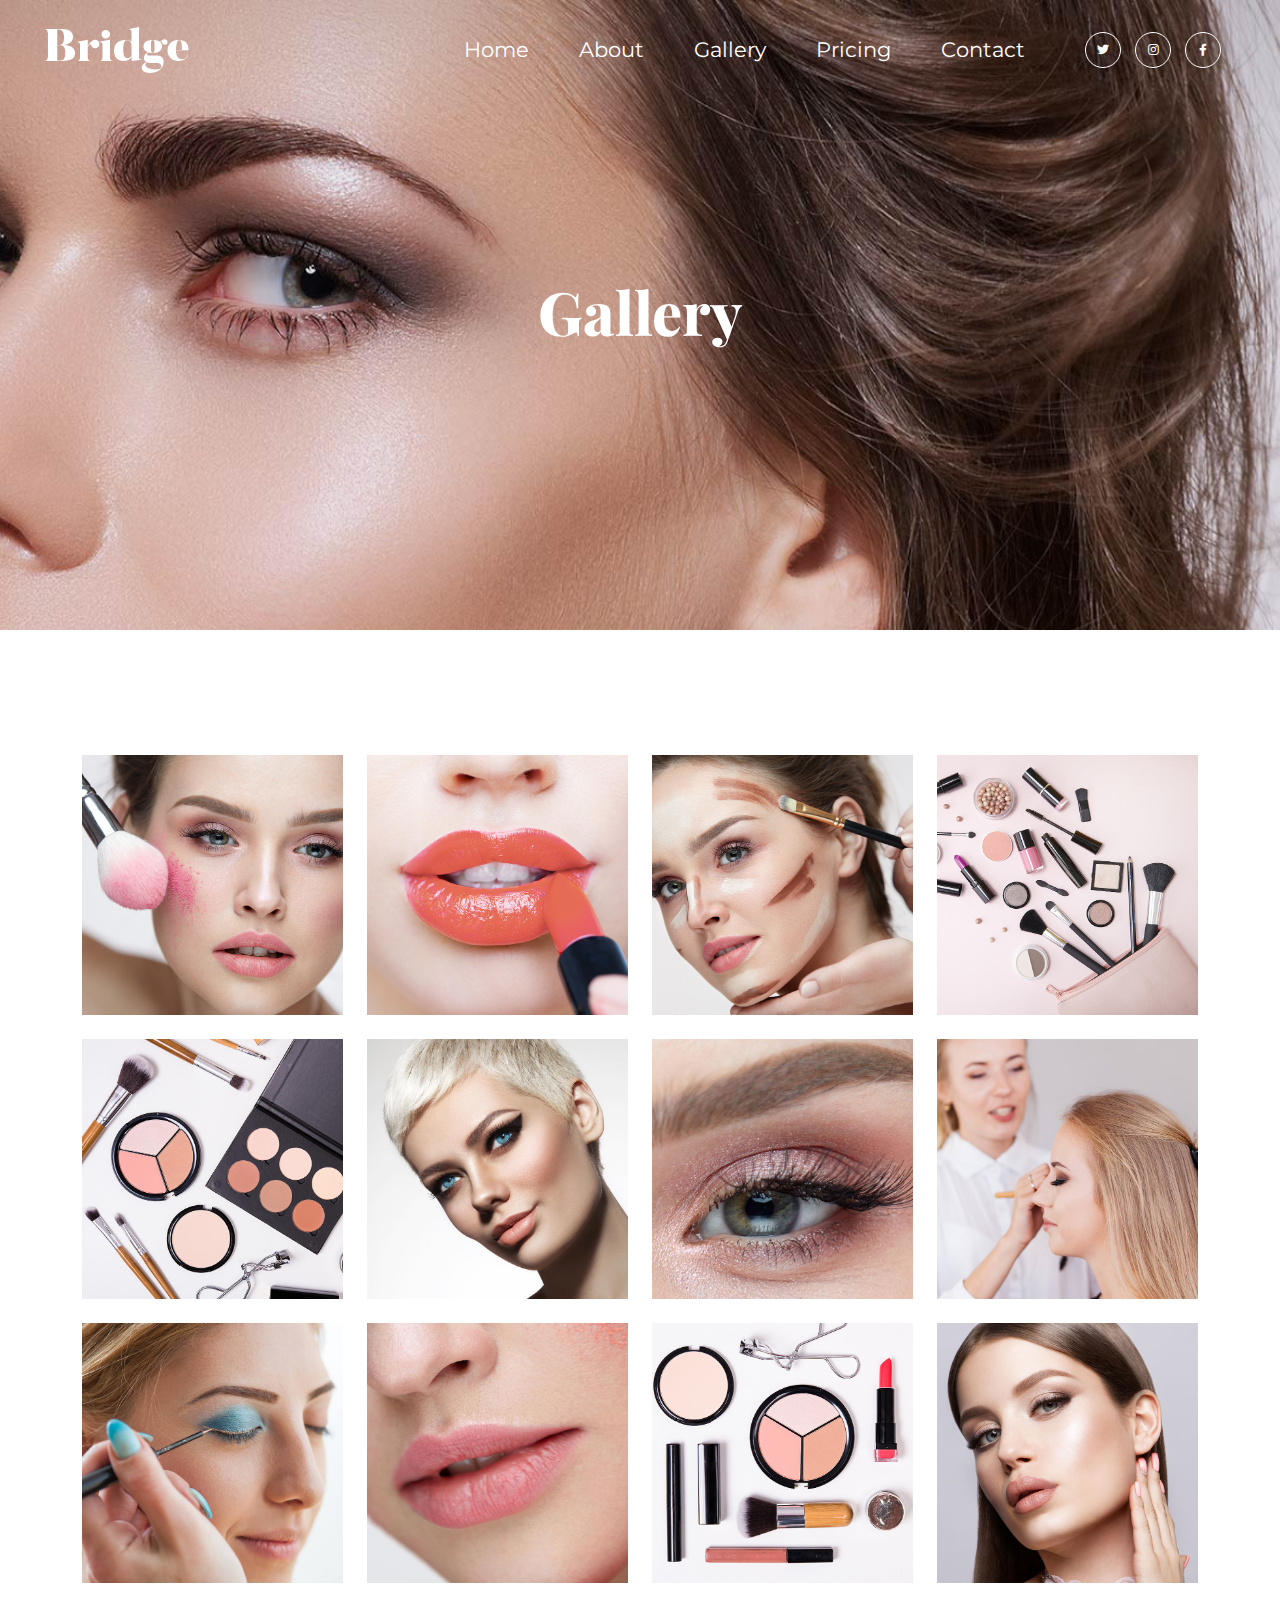
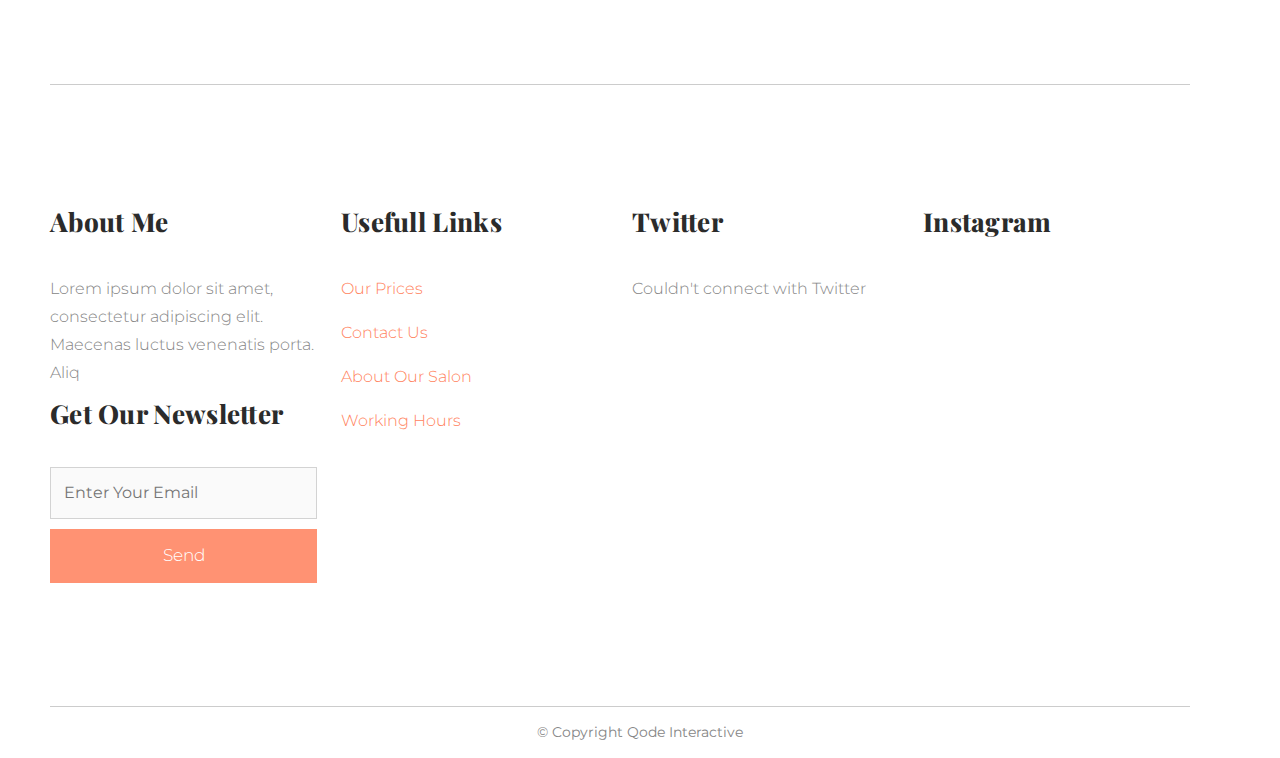
<file: gallery.html>
<!DOCTYPE html>
<html lang="en">

<head>
    <meta charset="UTF-8">
    <meta name="viewport" content="width=device-width, initial-scale=1.0">
    <title>Gallery</title>
    <!-- fonts file -->
    <link rel="preconnect" href="https://fonts.googleapis.com">
    <link rel="preconnect" href="https://fonts.gstatic.com" crossorigin>
    <link
        href="https://fonts.googleapis.com/css2?family=Montserrat:ital,wght@0,100;0,200;0,300;0,400;0,500;0,600;0,700;0,800;0,900;1,100;1,200;1,300;1,400;1,500;1,600;1,700;1,800;1,900&display=swap"
        rel="stylesheet">
    <link rel="preconnect" href="https://fonts.googleapis.com">
    <link rel="preconnect" href="https://fonts.gstatic.com" crossorigin>
    <link
        href="https://fonts.googleapis.com/css2?family=Playfair+Display:ital,wght@0,400;0,500;0,600;0,700;0,800;0,900;1,400;1,500;1,600;1,700;1,800;1,900&display=swap"
        rel="stylesheet">

    <!-- links -->
    <link rel="stylesheet" href="css/all.min.css">
    <link rel="stylesheet" href="css/bootstrap.min.css">
    <link rel="stylesheet" href="css/gallery.css">
    <link rel="stylesheet" href="css/owl.carousel.min.css">
    <link rel="stylesheet" href="css/owl.theme.default.min.css">
    <!-- slider-link -->
    <link rel="stylesheet" href="css/splide-core.min.css">
    <link rel="stylesheet" href="css/splide-default.min.css">
    <link rel="stylesheet" href="css/splide-sea-green.min.css">
    <link rel="stylesheet" href="css/splide.min.css">
</head>

<body>
    <script src="js/code.jquery.com_jquery-3.7.0.min.js"></script>
    <script src="js/owl.carousel.min.js"></script>
    <script src="js/bootstrap.bundle.min.js"></script>
    <script src="js/splide.min.js"></script>

    <!-- hdr -->
    <nav class="navbar navbar-expand-lg navbar-light p-0 htop">
        <div class="container-fluid pd">
            <!-- logo -->
            <a class="navbar-brand" href="#"><img src="img/logo.png" alt=""></a>
            <div class=" navbar-collapse d-flex justify-content-end">
                <ul class="navbar-nav  mb-2 mb-lg-0">
                    <li class="nav-item">
                        <a class="nav-link" aria-current="page" href="index.html">Home</a>
                    </li>
                    <li class="nav-item">
                        <a class="nav-link" aria-current="page" href="about.html">About</a>
                    </li>
                    <li class="nav-item">
                        <a class="nav-link" aria-current="page" href="gallery.html">Gallery</a>
                    </li>
                    <li class="nav-item">
                        <a class="nav-link" aria-current="page" href="pricing.html">Pricing</a>
                    </li>
                    <li class="nav-item">
                        <a class="nav-link" aria-current="page" href="contact.html">Contact</a>
                    </li>
                </ul>
            </div>
            <!-- icon -->
            <div class="flex set">
                <div class="edit-i flex">
                    <a href="https://twitter.com/"><i class="fa-brands fa-twitter flex"></i></a>
                </div>
                <div class="edit-i flex">
                    <a href="https://www.instagram.com/"><i class="fa-brands fa-instagram flex"></i></a>
                </div>
                <div class="edit-i flex">
                    <a href="https://www.facebook.com/"><i class="fa-brands fa-facebook-f flex"></i></a>
                </div>
            </div>
        </div>
        <!-- small-hdr -->
        <div class="d-flex d-hide">
            <a href=""><img src="img/b-logo.png" alt=""></a>
        </div>
        <div class="my-tog-btn" id="text">
            <span></span>
            <span></span>
            <span></span>
        </div>
        <div class="side-menu side-menu-active">
            <div class="text1">
                <i class="fa-solid fa-xmark i-con"></i>
            </div>
            <div class="inner">
                <div class="s-nav">
                    <ul>
                        <li><a href="index.html">Home</a></li>
                        <li><a href="about.html">About</a></li>
                        <li><a href="gallery.html">Gallery</a></li>
                        <li><a href="pricing.html">Pricing</a></li>
                        <li><a href="contact.html">Contact</a></li>
                    </ul>
                </div>
            </div>
        </div>
    </nav>
    <!-- hide/show btn -->
    <script>

        $(document).ready(function () {
            var i = 0;
            $("#text").click(function () {
                if (i % 2 == 1) {
                    $(".side-menu").hide(300)
                }
                else {
                    $(".side-menu").show(300)
                }
            });

        });


        $(document).ready(function () {
            var a = 1;
            $(".text1").click(function () {
                if (a % 2 == 1) {
                    $(".side-menu").hide(300)
                }
                else {
                    $(".side-menu").show(300)
                }
                // i++;
            });

        });

    </script>
    <!-- SLIDER-IMG -->
    <div class="container-fluid p-0">
        <div class="img flex">
            <div class="on-tx">
                <h1>Gallery</h1>
            </div>
        </div>
    </div>

    <!-- img-views -->
    <div class="container-fluid p-0">
        <div class="container">
            <div class="row pding">
                <div class="col-3 p-top">
                    <div class="box">
                        <div class="g-img1"></div>
                    </div>
                </div>
                <div class="col-3 p-top">
                    <div class="box">
                        <div class="g-img2"></div>
                    </div>
                </div>
                <div class="col-3 p-top">
                    <div class="box">
                        <div class="g-img3"></div>
                    </div>
                </div>
                <div class="col-3 p-top">
                    <div class="box">
                        <div class="g-img4"></div>
                    </div>
                </div>
                <div class="col-3 p-top">
                    <div class="box">
                        <div class="g-img5"></div>
                    </div>
                </div>
                <div class="col-3 p-top">
                    <div class="box">
                        <div class="g-img6"></div>
                    </div>
                </div>
                <div class="col-3 p-top">
                    <div class="box">
                        <div class="g-img7"></div>
                    </div>
                </div>
                <div class="col-3 p-top">
                    <div class="box">
                        <div class="g-img8"></div>
                    </div>
                </div>
                <div class="col-3 p-top">
                    <div class="box">
                        <div class="g-img9"></div>
                    </div>
                </div>
                <div class="col-3 p-top">
                    <div class="box">
                        <div class="g-img10"></div>
                    </div>
                </div>
                <div class="col-3 p-top">
                    <div class="box">
                        <div class="g-img11"></div>
                    </div>
                </div>
                <div class="col-3 p-top">
                    <div class="box">
                        <div class="g-img12"></div>
                    </div>
                </div>
            </div>
        </div>
    </div>

    <!-- futter -->
    <div class="container-fluid p-0">
        <div class="container pding-f bdr">
            <div class="row futer">
                <div class="col-3 in-w-768">
                    <h5>About Me</h5>
                    <p>Lorem ipsum dolor sit amet, consectetur adipiscing elit. Maecenas luctus venenatis porta. Aliq
                    </p>
                    <h5>Get Our Newsletter</h5>
                    <input type="text" placeholder="Enter Your Email">
                    <button type="button" class="btn btn-secondary">Send</button>
                </div>
                <div class="col-3 in-w-768">
                    <h5>Usefull Links</h5>
                    <ul>
                        <li>
                            <a href="pricing.html">Our Prices</a>
                        </li>
                        <li>
                            <a href="contact.html">Contact Us</a>
                        </li>
                        <li>
                            <a href="about.html">About Our Salon</a>
                        </li>
                        <li>
                            <a href="index.html">Working Hours</a>
                        </li>
                    </ul>
                </div>
                <div class="col-3 in-w-768">
                    <h5>Twitter</h5>
                    <p>Couldn't connect with Twitter</p>
                </div>
                <div class="col-3 in-w-768">
                    <h5>Instagram</h5>
                </div>
            </div>
        </div>
        <p class="tx-end">© Copyright Qode Interactive</p>
    </div>
    
    
    <!-- button fix -->
    <div class="demo1"><i class="fa-solid fa-arrow-up"></i></div>
    <script>
        $(window).scroll(function () {
            if ($(window).scrollTop() > 100) {
                $('.demo1').addClass('test1')
            }
            else {
                $('.demo1').removeClass('test1')
            }
        })
        $('.demo1').click(function () {
            $("html,body").animate
                ({ scrollTop: 0 }, 100)
        })
    </script>
</body>

</html>
</file>
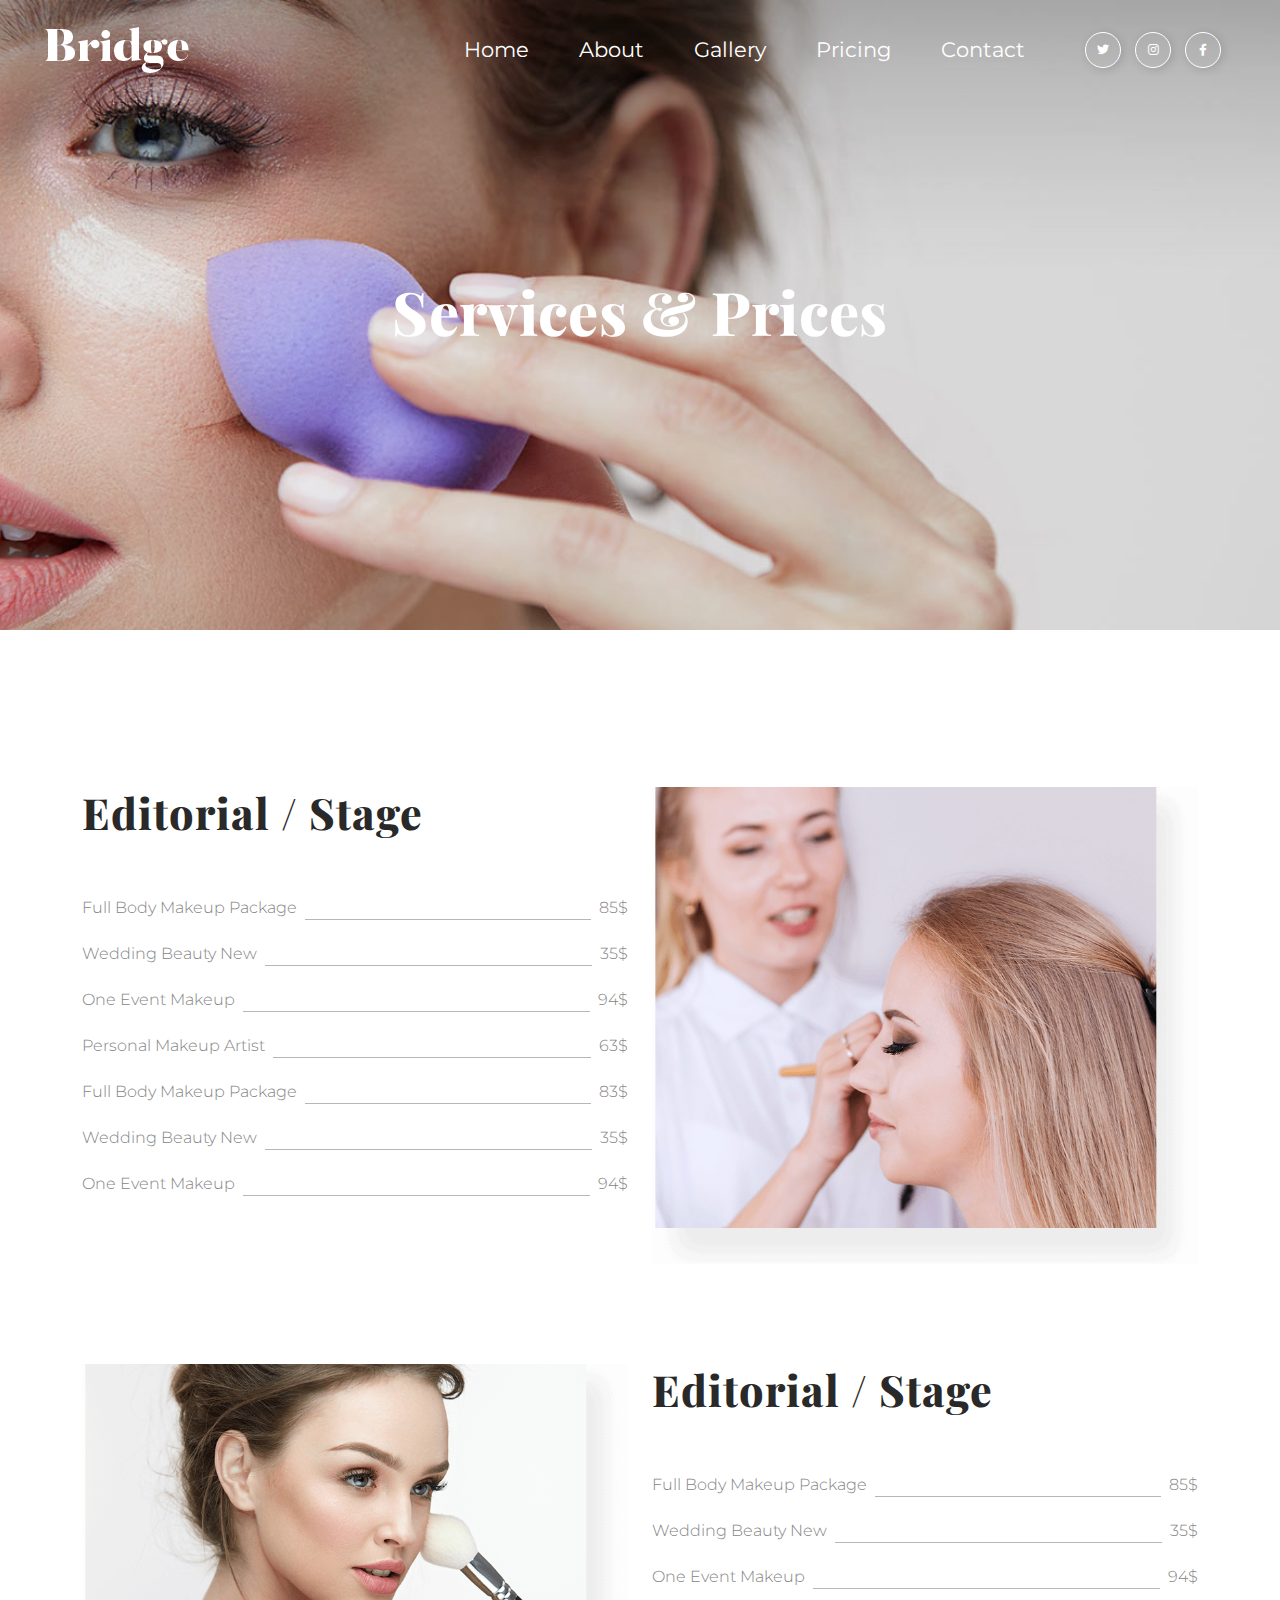
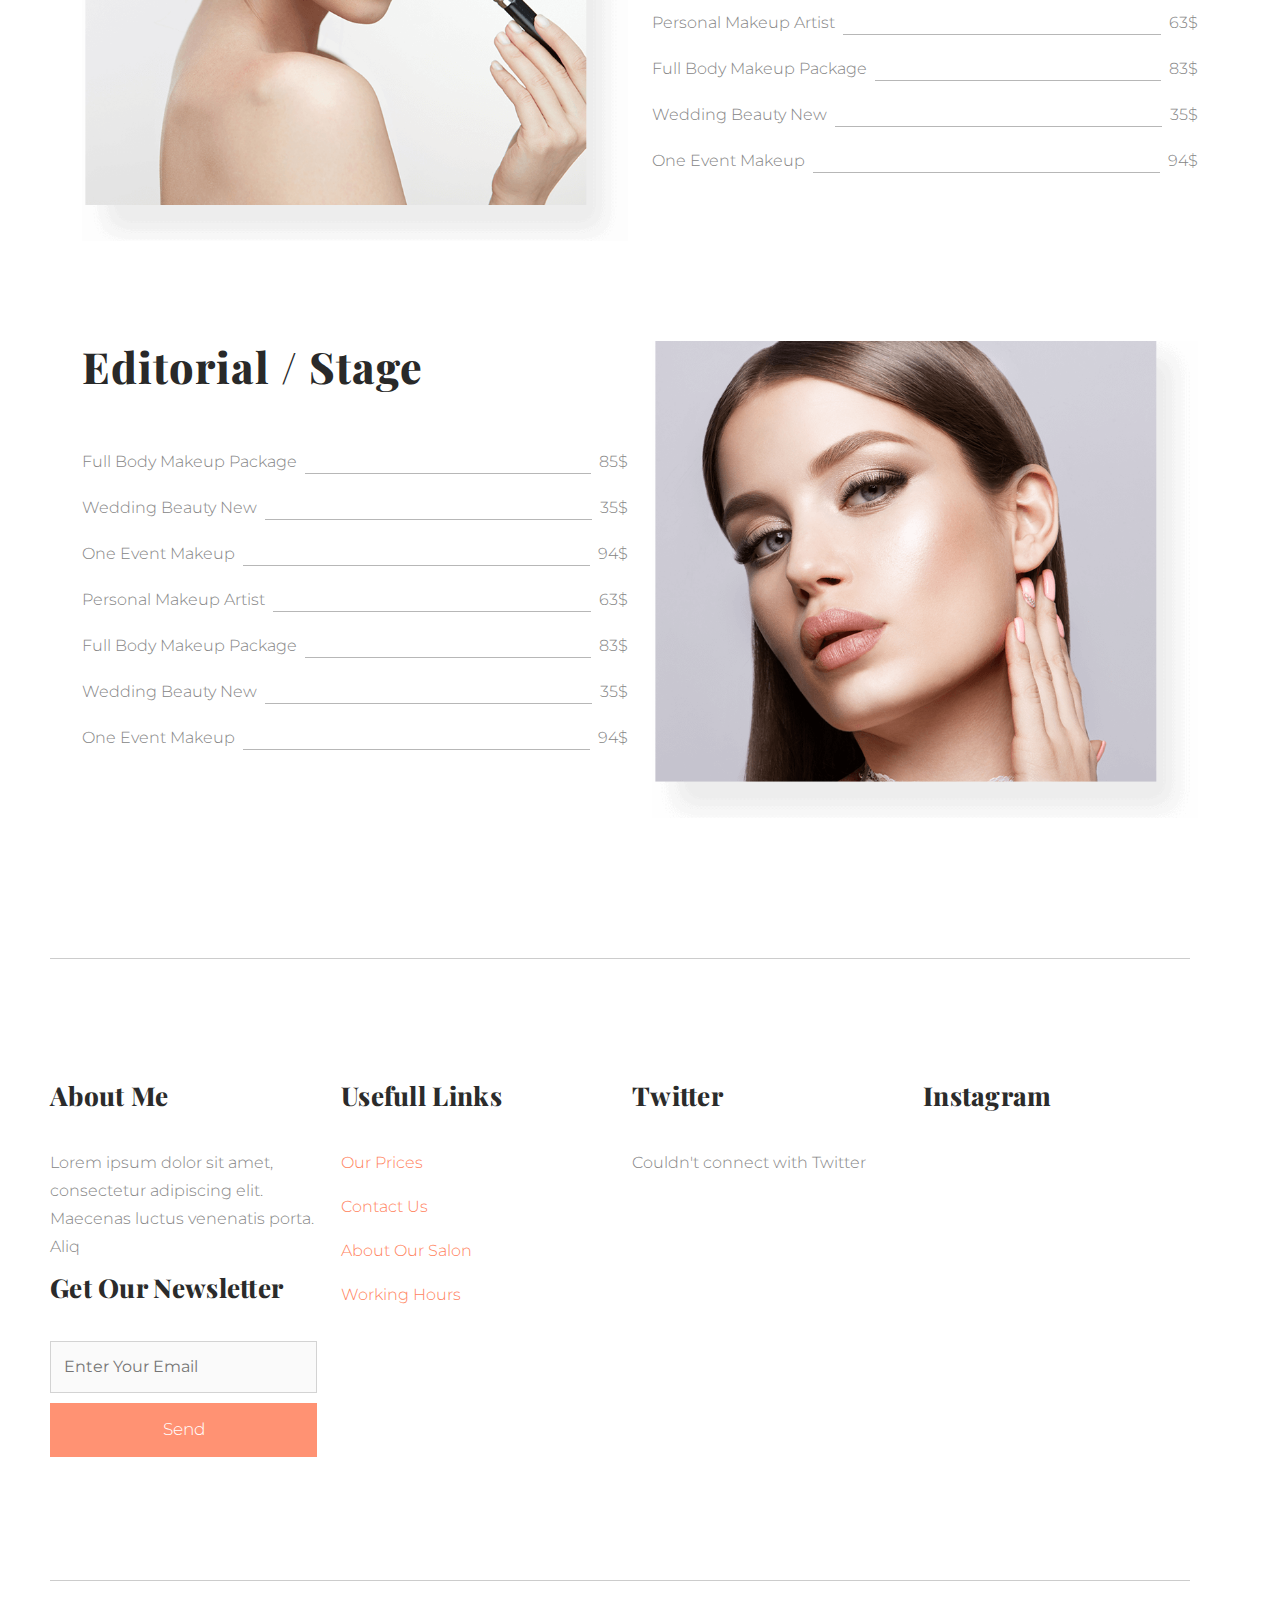
<file: pricing.html>
<!DOCTYPE html>
<html lang="en">

<head>
    <meta charset="UTF-8">
    <meta name="viewport" content="width=device-width, initial-scale=1.0">
    <title>Pricing</title>
    <!-- fonts file -->
    <link rel="preconnect" href="https://fonts.googleapis.com">
    <link rel="preconnect" href="https://fonts.gstatic.com" crossorigin>
    <link
        href="https://fonts.googleapis.com/css2?family=Montserrat:ital,wght@0,100;0,200;0,300;0,400;0,500;0,600;0,700;0,800;0,900;1,100;1,200;1,300;1,400;1,500;1,600;1,700;1,800;1,900&display=swap"
        rel="stylesheet">
    <link rel="preconnect" href="https://fonts.googleapis.com">
    <link rel="preconnect" href="https://fonts.gstatic.com" crossorigin>
    <link
        href="https://fonts.googleapis.com/css2?family=Playfair+Display:ital,wght@0,400;0,500;0,600;0,700;0,800;0,900;1,400;1,500;1,600;1,700;1,800;1,900&display=swap"
        rel="stylesheet">

    <!-- links -->
    <link rel="stylesheet" href="css/all.min.css">
    <link rel="stylesheet" href="css/bootstrap.min.css">
    <link rel="stylesheet" href="css/pricing.css">
    <link rel="stylesheet" href="css/owl.carousel.min.css">
    <link rel="stylesheet" href="css/owl.theme.default.min.css">
    <!-- slider-link -->
    <link rel="stylesheet" href="css/splide-core.min.css">
    <link rel="stylesheet" href="css/splide-default.min.css">
    <link rel="stylesheet" href="css/splide-sea-green.min.css">
    <link rel="stylesheet" href="css/splide.min.css">
</head>

<body>
    <script src="js/code.jquery.com_jquery-3.7.0.min.js"></script>
    <script src="js/owl.carousel.min.js"></script>
    <script src="js/bootstrap.bundle.min.js"></script>
    <script src="js/splide.min.js"></script>

    <!-- hdr -->
    <nav class="navbar navbar-expand-lg navbar-light p-0 htop">
        <div class="container-fluid pd">
            <!-- logo -->
            <a class="navbar-brand" href="#"><img src="img/logo.png" alt=""></a>
            <div class=" navbar-collapse d-flex justify-content-end">
                <ul class="navbar-nav  mb-2 mb-lg-0">
                    <li class="nav-item">
                        <a class="nav-link" aria-current="page" href="index.html">Home</a>
                    </li>
                    <li class="nav-item">
                        <a class="nav-link" aria-current="page" href="about.html">About</a>
                    </li>
                    <li class="nav-item">
                        <a class="nav-link" aria-current="page" href="gallery.html">Gallery</a>
                    </li>
                    <li class="nav-item">
                        <a class="nav-link" aria-current="page" href="pricing.html">Pricing</a>
                    </li>
                    <li class="nav-item">
                        <a class="nav-link" aria-current="page" href="contact.html">Contact</a>
                    </li>
                </ul>
            </div>
            <!-- icon -->
            <div class="flex set">
                <div class="edit-i flex">
                    <a href="https://twitter.com/"><i class="fa-brands fa-twitter flex"></i></a>
                </div>
                <div class="edit-i flex">
                    <a href="https://www.instagram.com/"><i class="fa-brands fa-instagram flex"></i></a>
                </div>
                <div class="edit-i flex">
                    <a href="https://www.facebook.com/"><i class="fa-brands fa-facebook-f flex"></i></a>
                </div>
            </div>
        </div>
        <!-- small-hdr -->
        <div class="d-flex d-hide">
            <a href=""><img src="img/b-logo.png" alt=""></a>
        </div>
        <div class="my-tog-btn" id="text">
            <span></span>
            <span></span>
            <span></span>
        </div>
        <div class="side-menu side-menu-active">
            <div class="text1">
                <i class="fa-solid fa-xmark i-con"></i>
            </div>
            <div class="inner">
                <div class="s-nav">
                    <ul>
                        <li><a href="index.html">Home</a></li>
                        <li><a href="about.html">About</a></li>
                        <li><a href="gallery.html">Gallery</a></li>
                        <li><a href="pricing.html">Pricing</a></li>
                        <li><a href="contact.html">Contact</a></li>
                    </ul>
                </div>
            </div>
        </div>
    </nav>
    <!-- hide/show btn -->
    <script>
        $(document).ready(function () {
            var i = 0;
            $("#text").click(function () {
                if (i % 2 == 1) {
                    $(".side-menu").hide(300)
                }
                else {
                    $(".side-menu").show(300)
                }
            });
        });
        $(document).ready(function () {
            var a = 1;
            $(".text1").click(function () {
                if (a % 2 == 1) {
                    $(".side-menu").hide(300)
                }
                else {
                    $(".side-menu").show(300)
                }
                // i++;
            });
        });

    </script>
    <!-- SLIDER-IMG -->
    <div class="container-fluid p-0">
        <div class="img flex">
            <div class="on-tx">
                <h1>Services & Prices</h1>
            </div>
        </div>
    </div>



    <!-- Services And Prices -->
    <div class="container-fluid p-0">
        <div class="container">
            <div class="row pding">
                <div class="col-6 d-flex in-w-768">
                    <div class="tx-set2 ">
                        <h2>Editorial / Stage</h2>
                        <div class="list d-flex">
                            <p>Full Body Makeup Package</p>
                            <div class="line-btm"></div>
                            <p class="price">85$</p>
                        </div>
                        <div class="list d-flex">
                            <p>Wedding Beauty New</p>
                            <div class="line-btm"></div>
                            <p class="price">35$</p>
                        </div>
                        <div class="list d-flex">
                            <p>One Event Makeup</p>
                            <div class="line-btm"></div>
                            <p class="price">94$</p>
                        </div>
                        <div class="list d-flex">
                            <p>Personal Makeup Artist</p>
                            <div class="line-btm"></div>
                            <p class="price">63$</p>
                        </div>
                        <div class="list d-flex">
                            <p>Full Body Makeup Package</p>
                            <div class="line-btm"></div>
                            <p class="price">83$</p>
                        </div>
                        <div class="list d-flex">
                            <p>Wedding Beauty New</p>
                            <div class="line-btm"></div>
                            <p class="price">35$</p>
                        </div>
                        <div class="list d-flex">
                            <p>One Event Makeup</p>
                            <div class="line-btm"></div>
                            <p class="price">94$</p>
                        </div>
                    </div>
                </div>
                <div class="col-6 in-w-768">
                    <div class="s-img"></div>
                </div>
            </div>


            <div class="row pding2">
                <div class="col-6 in-w-768">
                    <div class="s-img2"></div>
                </div>
                <div class="col-6 d-flex in-w-768">
                    <div class="tx-set2 ">
                        <h2>Editorial / Stage</h2>
                        <div class="list d-flex">
                            <p>Full Body Makeup Package</p>
                            <div class="line-btm"></div>
                            <p class="price">85$</p>
                        </div>
                        <div class="list d-flex">
                            <p>Wedding Beauty New</p>
                            <div class="line-btm"></div>
                            <p class="price">35$</p>
                        </div>
                        <div class="list d-flex">
                            <p>One Event Makeup</p>
                            <div class="line-btm"></div>
                            <p class="price">94$</p>
                        </div>
                        <div class="list d-flex">
                            <p>Personal Makeup Artist</p>
                            <div class="line-btm"></div>
                            <p class="price">63$</p>
                        </div>
                        <div class="list d-flex">
                            <p>Full Body Makeup Package</p>
                            <div class="line-btm"></div>
                            <p class="price">83$</p>
                        </div>
                        <div class="list d-flex">
                            <p>Wedding Beauty New</p>
                            <div class="line-btm"></div>
                            <p class="price">35$</p>
                        </div>
                        <div class="list d-flex">
                            <p>One Event Makeup</p>
                            <div class="line-btm"></div>
                            <p class="price">94$</p>
                        </div>
                    </div>
                </div>
            </div>


            <div class="row pding3">
                <div class="col-6 d-flex in-w-768">
                    <div class="tx-set2 ">
                        <h2>Editorial / Stage</h2>
                        <div class="list d-flex">
                            <p>Full Body Makeup Package</p>
                            <div class="line-btm"></div>
                            <p class="price">85$</p>
                        </div>
                        <div class="list d-flex">
                            <p>Wedding Beauty New</p>
                            <div class="line-btm"></div>
                            <p class="price">35$</p>
                        </div>
                        <div class="list d-flex">
                            <p>One Event Makeup</p>
                            <div class="line-btm"></div>
                            <p class="price">94$</p>
                        </div>
                        <div class="list d-flex">
                            <p>Personal Makeup Artist</p>
                            <div class="line-btm"></div>
                            <p class="price">63$</p>
                        </div>
                        <div class="list d-flex">
                            <p>Full Body Makeup Package</p>
                            <div class="line-btm"></div>
                            <p class="price">83$</p>
                        </div>
                        <div class="list d-flex">
                            <p>Wedding Beauty New</p>
                            <div class="line-btm"></div>
                            <p class="price">35$</p>
                        </div>
                        <div class="list d-flex">
                            <p>One Event Makeup</p>
                            <div class="line-btm"></div>
                            <p class="price">94$</p>
                        </div>
                    </div>
                </div>
                <div class="col-6 in-w-768">
                    <div class="s-img3"></div>
                </div>
            </div>
        </div>
    </div>


    <!-- futter -->
    <div class="container-fluid p-0">
        <div class="container pding-f bdr">
            <div class="row futer">
                <div class="col-3 in-w-768">
                    <h5>About Me</h5>
                    <p>Lorem ipsum dolor sit amet, consectetur adipiscing elit. Maecenas luctus venenatis porta. Aliq
                    </p>
                    <h5>Get Our Newsletter</h5>
                    <input type="text" placeholder="Enter Your Email">
                    <button type="button" class="btn btn-secondary">Send</button>
                </div>
                <div class="col-3 in-w-768">
                    <h5>Usefull Links</h5>
                    <ul>
                        <li>
                            <a href="pricing.html">Our Prices</a>
                        </li>
                        <li>
                            <a href="contact.html">Contact Us</a>
                        </li>
                        <li>
                            <a href="about.html">About Our Salon</a>
                        </li>
                        <li>
                            <a href="index.html">Working Hours</a>
                        </li>
                    </ul>
                </div>
                <div class="col-3 in-w-768">
                    <h5>Twitter</h5>
                    <p>Couldn't connect with Twitter</p>
                </div>
                <div class="col-3 in-w-768">
                    <h5>Instagram</h5>
                </div>
            </div>
        </div>
        <p class="tx-end">© Copyright Qode Interactive</p>
    </div>

</body>

</html>
</file>
<file: css/home.css>
*{
    margin: 0;
    padding: 0;
    list-style: none;
    text-decoration: none;
    box-sizing: border-box;
}
a{
    text-decoration: none;
}
.flex{
    display: flex;
    align-items: center;
    justify-content: center;
}

/* hdr */
.pd{
    padding: 0px 45px;
}
.navbar{
    height: 100px;
}
.navbar-expand-lg .navbar-nav .nav-link{
    padding: 0px 25px;
}
.navbar-light .navbar-nav .nav-link{
    color: #ffffff;
    font-family: 'Montserrat', sans-serif;
    font-size: 21px;
}
.navbar-light .navbar-nav .nav-link:hover{
    color: #fff;
}
.edit-i{
    height: 36px;
    width: 36px;
    color: #fff;
    background-color: rgba(255,255,255,0.01);
    border: 1px solid rgb(255, 255, 255);
    border-radius: 30px;
    margin: 0px 14px 0px 0px;
    font-size: 12px;
    box-shadow: 2px 2px 10px 0px rgba(0, 0, 0, 0.13)
}
.edit-i a{
    color: #fff !important;
}
.edit-i a :hover{
    color: rgb(255, 146, 115);
}
.edit-i:hover{
    background-color: #fff;
    color: rgb(255, 146, 115) !important;
    cursor: pointer;
}
.set{
    padding-left: 35px;
}
.htop{
    width: 100%;
    position: absolute;
    z-index: 111;
}

/* hide-hdr */
.d-hide{
    display: none !important;
}
.side-menu{
    top: 0;
    right: 0;
    width: 50%;
    height: 100%;
    z-index: 9999;
    background-color: #fff;
    transform: translate3d(100%,0,0);
    transition: transform .5s ease;
    position: fixed;
}
.side-menu-active{
    transform: translate3d(0,0,0);
    display: none;
}
.inner{
    height: 100%;
    position: relative;
    overflow-y: auto;
    display: flex;
    justify-content: center;
    /* align-items: center; */
    text-align: center;
}
.s-nav{
    margin-bottom: 0;
}
.s-nav ul{
    display: flex;
    flex-direction: column;
    padding-left: 0;
    margin-bottom: 0;
    list-style: none;
    margin-left: 0;
    margin-top: 50px;
}
.s-nav ul li {
    opacity: 0;
    margin: 10px 0;
    padding: 0 !important;
}
.side-menu-active .s-nav ul li {
    transform: translateY(0);
    opacity: 1;
}
.s-nav ul a {
    color: #011321;
    padding: 2px 0 3px 0 !important;
    font-size: 28px;
    line-height: normal;
    position: relative;
    border-radius: 0;
    text-decoration: none;
    font-family: 'Prata', serif;
    margin-left: 0;
}
.i-con{
    color: black;
    font-size: 30px;
    display: flex;
    justify-content: end;
    padding: 20px 20px 0 0;
}


/* slider-img */
.s-img1{
    background-image: url(../img/slide1.jpg);
    background-size: cover;
    background-position: center;
    width: 100%;
    height: 865px;
}
.s-img2{
    background-image: url(../img/slide2.jpg);
    background-size: cover;
    background-position: center;
    width: 100%;
    height: 865px;
}
.s-img3{
    background-image: url(../img/slide3.jpg);
    background-size: cover;
    background-position: center;
    width: 100%;
    height: 865px;
}
.s-top{
    position: relative;
}

/* title-fonts */
.flex-left{
    display: flex;
    align-items: center;
    justify-content: start;
    text-align: left;
    padding-left: 195px;

}
.flex-right{
    display: flex;
    align-items: center;
    justify-content: end;
    text-align: right;
    padding-right: 150px;

}


.on-slider p{
    margin-bottom: 0;
}
.title-f{
    font-size: 181px;
    font-family: "Playfair Display";
    color: rgb(255, 255, 255);
    font-weight: 900;
    line-height: 181px;
    
}
.s-btn{
    font-family: Montserrat;
    font-size: 17px;
    font-weight: 300;
    color: rgb(255, 255, 255);
    border-color: rgb(255, 146, 115);
    background-color: rgb(255, 146, 115);
    padding: 15px 53px;
    margin-top: 40px;
}
.s-btn:hover{
    background-color: #ffffff;
    border-color: #fff;
    color: rgb(255, 146, 115);
}

/* back-img */
.pding{
    padding-top: 140px;
    padding-bottom: 70px;
}
.back-img{
    background-image: url(../img/back-img-1.jpg);
    background-size: cover;
    background-position: center center;
    height: 3513px;
    width: 100%;
}

/* mackeup-img */
.m-img{
    background-image: url(../img/makeup_artist.jpg);
    background-size: cover;
    height: 476.44px;
    width: 100%;
}

/* right-text */
.tx-set1{
    padding-left: 60px;
    align-self:center;
}
.tx-set1 h4{
    color: #858585;
    font-size: 23px;
    font-family: 'Montserrat', sans-serif;
    font-weight: 300;
}
.line{
    height: 1px;
    width: 39px;
    background-color: #858585;
    margin-right: 11px;
}
.tx-set1 h1{
    color: #292929;
    font-family: 'Playfair Display', sans-serif;
    font-size: 60px;
    font-weight: 800;
    letter-spacing: 2px;
    margin-bottom: 0;    
    padding-bottom: 15px;
}
.tx-set1 p{
    color: #858585;
    font-family: 'Montserrat', sans-serif;
    font-size: 16px;
    line-height: 28px;
    font-weight: 300;
}
.i-box{
    font-size: 18px;
}
.i-box i{
    width: 32px;
    height: 32px;
    margin-right: 14px;
    background-color: rgb(255, 255, 255);
    box-shadow: 2px 2px 10px 0px rgba(0, 0, 0, 0.13);
    font-size: 12px;
    color: #ff8c6b;
    border-radius: 30px;
}
.i-box i:hover{
    background-color: #ff8c6b;
    color: #fff;
}


/* Services And Prices img */
.s-img{
    background-image: url(../img/Services_And_Prices.jpg);
    background-size: cover;
    background-position: center center;
    height: 477px;
    width: 100%;
    position: relative;
}
.play-btn{
    height: 68px;
    width: 68px;
    background-color: rgba(256,256,256,0.28);
    border: 1px solid rgba(256,256,256,0.28);
    border-radius: 40px;
}
.play-btn:hover{
    background-color: #ffffff;
}
.play-btn i{
    font-size: 27px;
    color: #ffffff;
}
.play-btn:hover i{
    color: #ff7b58;
}
/* left-text */
.tx-set2{
    width: 100%;
    padding: 37px 38px 0px 0px;
}
.tx-set2 h2{
    margin-bottom: 57px;
    color: #292929;
    font-family: 'Playfair Display', sans-serif;
    font-size: 43px;
    font-weight: 800;
    letter-spacing: 1px;
}
.list{
    margin-bottom: 22px;
}
.list p{
    padding-right: 8px;
    color: #858585;
    font-family: 'Montserrat', sans-serif;
    font-size: 16px;
    font-weight: 300;
    margin-bottom: 0;
}
.price{
    padding-right: 0px !important;
    padding-left: 8px;
}
.line-btm{
    border-bottom: 1px solid #b7b7b7;
    flex-grow: 1;
}
.s-btn2{
    font-family: Montserrat;
    width: 190.56px;
    height: 51px;
    font-size: 15px;
    font-weight: 300;
    color: rgb(255, 148, 117);
    border-color: rgb(255, 255, 255);
    background-color: rgb(255, 255, 255);
    border-radius: 5px;
    margin-top: 30px;
    box-shadow: 2px 2px 10px 0px rgba(0, 0, 0, 0.13);
}
.s-btn2:hover{
    background-color: rgb(255, 148, 117);
    border-color: rgb(255, 148, 117);
    color: rgb(255, 255, 255);
}
.pding2{
    padding-bottom: 160px;
}

/* img-slider-2 */
 .s2-img1{
    background-image: url(../img/s2-1.jpg);
    width: 910px;
    height: 692px;
    background-size: 100% 100%;
    background-repeat: no-repeat;
}
.s2-img2{
    background-image: url(../img/s2-2.jpg);
    width: 910px;
    height: 692px;
    background-size: 100% 100%;
    background-repeat: no-repeat;
}
.s2-img3{
    background-image: url(../img/s2-3.jpg);
    width: 910px;
    height: 692px;
    background-size: 100% 100%;
    background-repeat: no-repeat;
} 
.splide{
    padding: 0 !important;
}
.splide__slide{
    width: calc(88%) !important;
}
.splide__arrow {
    background: #f6f6f6 !important;
    height: 5em !important;
    width: 5em !important;
    box-shadow: 2px 2px 10px 0px #10101073;
}
.splide__arrow svg {
    fill: #b1b1b1 !important;
    height: 8.2em !important;
    width: 2.2em !important;
}


/* sayf-slider-3 */
.say{
    padding-top: 131px;
}
.say h4{
    color: #858585;
    font-size: 23px;
    font-family: 'Montserrat', sans-serif;
    font-weight: 300;
}
.say h1{
    color: #292929;
    font-family: 'Playfair Display', sans-serif;
    font-size: 60px;
    font-weight: 800;
    letter-spacing: 2px;
    margin-bottom: 70px; 

}
/* say-slider3-card */
.all-main{  
    padding: 60px 45px;
    background-color: #ffffff;
    text-align: center;
    border: 1px solid #ebebeb;
}
.pic{
    margin-bottom: 33px;
}
.t1{
    color: #858585;
    font-size: 16px;
    font-family: 'Montserrat', sans-serif;
    font-weight: 300;
}
.t2{
    margin-top: 21px;
    margin-bottom: 0;
    color: #ff7b58;
    font-family: 'Montserrat', sans-serif;
}
.owl-theme .owl-nav.disabled+.owl-dots {
    margin-top: 50px !important;
}




/* form */
.con-me{
    padding: 110px 0px 130px 0px;
}
input,textarea:focus-visible{
    outline: 0;
}
.con-me input,textarea{
    background-color: rgba(255,255,255,0);
    border: 1px solid rgba(194,194,194,1);
    border-radius: 0px;
    color: #858585;
    font-family: 'Montserrat', sans-serif;
    font-size: 15px;
    line-height: 19px;
    font-weight: 300;
    width: 100%;
    padding: 10px 0px 10px 15px;
    margin-bottom: 22px;
}
.con-me .submit{
    background-color: rgb(255,255,255,1);
    border-color: rgba(240,240,240,1);
    border-radius: 2px;
    color: #ff8467;
    font-family: Montserrat;
    height: 45px;
    line-height: 45px;
    box-sizing: border-box;
    padding: 0;
    box-shadow: 2px 2px 10px 0px rgba(0, 0, 0, 0.13)
}
.con-me .submit:hover{
   background-color: rgba(255,132,103,1);
   color: #ffffff;
   border-color: rgba(255,132,103,1); 
}
.con-tx{
    padding-left: 51px;
}
.con-tx h2{
    color: #292929;
    font-family: 'Playfair Display', sans-serif;
    font-size: 43px;
    font-weight: 800;
    letter-spacing: 1px;
    padding-bottom: 22px;
    line-height: 10px;
}
.con-tx p{
    color: #858585;
    font-family: 'Montserrat', sans-serif;
    font-size: 16px;
    line-height: 28px;
    font-weight: 300;
    margin-bottom: 13px;

}
.i-box2{
    font-size: 18px;
}
.i-box2 i{
    width: 41px;
    height: 41px;
    margin-bottom: 18px;
    /* margin-right: 14px; */
    background-color: rgb(255, 255, 255);
    box-shadow: 2px 2px 10px 0px rgba(0, 0, 0, 0.13);
    font-size: 14px;
    color: #ff8c6b;
    border-radius: 30px;
}
.i-box2 p{
    padding-left: 10px;
}



/* futter */
.bcolor{
    background-color: #fafafa;  
}
.pding-f{
    padding: 123px 0px 123px;
    margin-right: 50px;
    margin-left: 50px;
}
.bdr{
    border-top: 1px solid #cccccc;
    border-bottom: 1px solid #cccccc;

}
.futer h5{
    margin-bottom: 39px;
    font-family: "Playfair Display", sans-serif;
    font-size: 26px;
    letter-spacing: 0.3px;
    line-height: 28px;
    font-weight: 800;
    text-transform: initial;
    font-style: normal;
    color: #2b2b2b;
    
}
.futer p{
    color: #858585;
    font-family: 'Montserrat', sans-serif;
    font-size: 16px;
    line-height: 28px;
    font-weight: 300;
    margin-bottom: 13px;

}
.futer input{
    font-family: 'Montserrat', sans-serif;
    width: 100%;
    padding: 13px;
    background-color: rgba(250,250,250,1);
    border-color: #d3d3d3;
    border-width: 1px;
    border-style: solid;
    color: #a2a2a2;
    font-size: 16px;
    font-weight: 400;
    letter-spacing: 0px;
}
.futer button{
    font-family: Montserrat;
    font-size: 17px;
    font-weight: 300;
    color: rgb(255, 255, 255);
    border-color: rgb(255, 146, 115);
    border-radius: 0px;
    background-color: rgb(255, 146, 115);
    padding: 13px 53px;
    margin-top: 10px;
    width: 100%;
}
.futer button:hover{
    background-color: #ffffff;
    border-color: #fff;
    color: rgb(255, 146, 115);
}
.futer ul{
    padding: 0px;
}
.futer ul li{
    padding-bottom: 17px;
}
.futer ul li a{
    text-decoration: none;
    color: #ff835d;
    font-family: Montserrat;
    font-size: 16px;
    line-height: 27px;
    font-weight: 300
}
.futer ul li a:hover{
    color: #858585;
}
.tx-end{
    margin: 0px;
    padding: 15px 0px;
    text-align: center;
    font-family: Montserrat;
    font-size: 14px;
    color: #858585;
}

/* button fix  */
.demo1 {
    width: 60px;
    height: 60px;
    background-color: rgba(255,255,255,1);
    border: 1px solid  rgba(255,255,255,1);
    position: fixed;
    bottom: 53px;
    right: 30px;
    visibility: hidden;
    border-radius: 40px;
    z-index: 11;
}
.demo1 i{
    font-size: 30px;
    color: #ff9273;
}
.test1 {
    visibility: visible;
    opacity: 1;
    cursor: pointer;
    position: fixed;
    display: flex;
    align-items: center;
    justify-content: center;
}


/* responsive */
@media(max-width:1200px){
    .title-f {
        font-size: 165px;
    }
    .pding-f {
        margin-right: auto;
        margin-left: auto;
    }
    .set {
        padding-left: 15px;
    }
}
@media(max-width:992px){
    .title-f {
        font-size: 140px;
    }
    .m-img {
        height: 396.44px;
    }
    .back-img {
        height: 3339px;
    }
    .pding-f {
        padding: 123px 15px 123px;
    }
    .s2-img1,
    .s2-img2,
    .s2-img3 {
        width: 720px;
        height: 590px;
    }
    .futer {
        padding-top: 90px;
        padding-bottom: 90px;
    }
    /* open-heder */
    .navbar>.container-fluid {
        display: none;
    }
    .d-hide {
        display: block !important;
    }
    .htop{
        background-color: #fff;
        display: flex;
        justify-content: space-around;
    }
    .my-tog-btn {
        display: grid;
        padding-top: 11px;
        height: auto;
        width: 35px;
    }
    .my-tog-btn span{
        background-color: #222;
        margin-bottom: 10px;
        height: 2px;
        width: 100%;
    }
    
    .container {
        max-width: 895px;
        padding: 0 15px;
    }
}
@media(max-width:768px){
    .back-img {
        height: 3810px;
    }
    .s-img2 {
        background-position: left;
        height: 700px;
    }
    .s-img1,.s-img3 {
        height: 700px;
    }
    .s-btn {
        padding: 15px 20px;
        margin-top: 8px;
    }
    .title-f {
        font-size: 100px;
        line-height: 130px;
    }
    .in-w-768{
        width: 80%;
    }
    .pding {
        padding-top: 100px;
    }
    .pding,.pding2,.con-me {
        display: flex;
        justify-content: center;
    }
    .pding2 {
        padding-bottom: 125px;
    }
    .m-img {
        height: 500.44px;
    }
    .tx-set1 {
        padding: 35px 0 0 0;
    }
    .tx-set1 p {
        margin-bottom: 10px;
    }
    .tx-set2 {
        padding: 0px 38px 50px 0px;
    }
    .tx-set2 h2 {
        margin-bottom: 25px;
    }
    .s-btn2 {
        width: 130.56px;
        margin-top: 10px;
    }
    .s2-img1, .s2-img2, .s2-img3 {
        width: 526px;
        height: 390px;
    }
    .say {
        padding-top: 80px;
    }
    .say h1 {
        margin-bottom: 40px;
        padding: 0 0 0 70px;
    }
    .say h4 {
        padding: 0 0 0 70px;
    }
    .owl-theme .owl-nav.disabled+.owl-dots {
        margin-top: 20px !important;
    }
    .con-me {
        padding: 85px 0px 90px 0px;
    }
    .con-tx h2 {
        padding-bottom: 10px;
        line-height: 30px;
    }
    .con-tx {
        padding-left: 12px;
    }
    .i-box2 i {
        margin-bottom: 12px;
    }
    .bdr {
        width: 80%;
    }
    .futer h5 {
        margin-bottom: 20px;
    }
    .futer p {
        margin-bottom: 20px;
    }
    .futer button {
        margin: 10px 0 14px 0;
    }
    .futer ul li {
        padding-bottom: 12px;
    }
}
@media(max-width:576px){
    .back-img {
        height: 3448px;
    }
    .title-f {
        font-size: 75px;
        line-height: 95px;
    }
    .flex-left {
        padding-left: 165px;
    }
    .flex-right {
        padding-right: 140px;
    }
    .s-img1,
    .s-img2,
    .s-img3 {
        height: 550px;
    }
    .s-btn {
        font-size: 14px;
        padding: 12px 15px;
        margin-top: 0;
    }
    .pding {
        padding-top: 145px;
        padding-bottom: 60px;
    }
    .m-img {
        height: 370.44px;
    }
    .tx-set1 h4 {
        font-size: 20px;
        margin-bottom: 0;
    }
    .tx-set1 h1 {
        padding-bottom: 10px;
    }
    .tx-set1 p {
        font-size: 15px;
        line-height: 25px;
    }
    .tx-set2 h2 {
        margin-bottom: 15px;
    }
    .list {
        margin-bottom: 15px;
    }   
    .s-btn2 {
        width: 125.56px;
        margin-top: 5px;
    }
    .s-img {
        height: 385px;
    }
    .pding2 {
        padding-bottom: 115px;
    }
    .s2-img1, .s2-img2, .s2-img3 {
        width: 360px;
        height: 272px;
    }
    .say h4 {
        font-size: 20px;
    }
    .say h1 {
        margin-bottom: 30px;
    }
    .owl-theme .owl-nav.disabled+.owl-dots {
        margin-top: 15px !important;
    }
    .con-me input, textarea {
        font-size: 14px;
        line-height: 17px;
    }
    .con-tx p {
        font-size: 15px;
        line-height: 25px;
    }
    .futer h5 {
        margin-bottom: 12px;
    }
    .futer p {
        font-size: 15px;
        line-height: 25px;
    }
    .futer ul li {
        padding-bottom: 8px;
    }
}
@media(max-width:533px){
    .back-img {
        height: 3280px;
    }
    .con-me {
        padding: 52px 0px 90px 0px;
    }
    .s2-img1, .s2-img2, .s2-img3 {
        width: 320px;
        height: 240px;
    }
    .title-f {
        font-size: 68px;
        line-height: 82px;
    }
    .s-img1, .s-img2, .s-img3 {
        height: 515px;
    }
    .m-img {
        height: 342.44px;
    }
    .flex-left {
        padding-left: 139px;
    }
    .tx-set1 h1 {
        font-size: 52px;
    }
    .tx-set2 h2 {
        font-size: 37px;
    }
    .splide__arrow {
        height: 3em !important;
        width: 3em !important;
    }
    .say h1 {
        font-size: 52px;
    }
}
@media(max-width:490px){
    .title-f {
        font-size: 55px;
        line-height: 63px;
    }
    .pding {
        padding-top: 100px;
    }
    .m-img {
        height: 316.44px;
    }
    .tx-set1 h1 {
        font-size: 40px;
    }
    .tx-set1 h4 {
        font-size: 16px;
    }
    .tx-set2 h2 {
        font-size: 30px;
    }
    .s-img {
        height: 312px;
    }
    .s2-img1, .s2-img2, .s2-img3 {
        width: 276px;
        height: 204px;
    }
    .splide__arrow svg {
        width: 1.2em !important;
    }
    .splide__arrow {
        height: 2em !important;
        width: 2em !important;
    }
    .say h1 {
        font-size: 35px;
    }
    .say h4 {
        font-size: 15px;
    }
    .con-tx h2 {
        font-size: 35px;
    }
    .back-img {
        height: 3100px;
    }
    .futer {
        padding-top: 40px;
        padding-bottom: 60px;
    }
}
@media(max-width:425px){
    .s-img1, .s-img2, .s-img3 {
        height: 470px;
    }
    .title-f {
        font-size: 42px;
        line-height: 51px;
    }
    .m-img {
        height: 267.44px;
    }
    .tx-set2 h2 {
        font-size: 27px;
    }
    .tx-set1 h1 {
        font-size: 34px;
    }
    .s-img {
        height: 268px;
    }
    .s2-img1, .s2-img2, .s2-img3 {
        width: 222px;
        height: 164px;
    }
    .back-img {
        height: 2980px;
    }
    .tx-set2 {
        padding: 0px 1px 50px 0px;
    }
    .pding2 {
        padding-bottom: 70px;
    }
    
}
@media(max-width:350px){
    .title-f {
        font-size: 32px;
        line-height: 40px;
    }
    .s-img1, .s-img2, .s-img3 {
        height: 380px;
    }
    .pding {
        padding-top: 80px;
    }
    .m-img {
        height: 215.44px;
    }
    .tx-set1 h1 {
        font-size: 30px;
    }
    .tx-set2 h2 {
        font-size: 25px;
    }
    .list p {
        padding-right: 0px;
        font-size: 14px;
    }
    .s-img {
        height: 217px;
    }
    .s2-img1, .s2-img2, .s2-img3 {
        width: 163px;
        height: 118px;
    }
    .say {
        padding-top: 50px;
    }
    .say h1 {
        font-size: 28px;
        padding: 0 0 0 45px;
    }
    .say h4 {
        padding: 0 0 0 45px;
    }
    .back-img {
        height: 2735px;
    }
    .con-me {
        padding: 52px 0px 70px 0px;
    }
}
@media(max-width:320px){
    .flex-right {
        padding-right: 100px;
    }
    .pding {
        padding-top: 60px;
        padding-bottom: 50px;
    }
    .splide {
        display: none;
    }
    .pding2 {
        padding-bottom: 0px;
    }
    .back-img {
        height: 2590px;
    }
    .flex-left {
        padding-left: 110px;
    }
}
</file>
<file: css/about.css>
*{
    margin: 0;
    padding: 0;
    list-style: none;
    text-decoration: none;
    box-sizing: border-box;
}
.flex{
    display: flex;
    align-items: center;
    justify-content: center;
}
a{
    text-decoration: none;
}
/* hdr */
.pd{
    padding: 0px 45px;
}
.navbar{
    height: 100px;
}
.navbar-expand-lg .navbar-nav .nav-link{
    padding: 0px 25px;
}
.navbar-light .navbar-nav .nav-link{
    color: #ffffff;
    font-family: 'Montserrat', sans-serif;
    font-size: 21px;
}
.navbar-light .navbar-nav .nav-link:hover{
    color: #fff;
}
.edit-i{
    height: 36px;
    width: 36px;
    color: #fff;
    background-color: rgba(255,255,255,0.01);
    border: 1px solid rgb(255, 255, 255);
    border-radius: 30px;
    margin: 0px 14px 0px 0px;
    font-size: 12px;
    box-shadow: 2px 2px 10px 0px rgba(0, 0, 0, 0.13)
}
.edit-i:hover{
    background-color: #fff;
    color: rgb(255, 146, 115);
    cursor: pointer;
}
.edit-i a{
    color: #fff !important;
}
.edit-i a :hover{
    color: rgb(255, 146, 115);
}
.set{
    padding-left: 35px;
}
.htop{
    width: 100%;
    position: absolute;
    z-index: 111;
}
/* hide-hdr */
.d-hide{
    display: none !important;
}
.side-menu{
    top: 0;
    right: 0;
    width: 50%;
    height: 100%;
    z-index: 9999;
    background-color: #fff;
    transform: translate3d(100%,0,0);
    transition: transform .5s ease;
    position: fixed;
}
.side-menu-active{
    transform: translate3d(0,0,0);
    display: none;
}
.inner{
    height: 100%;
    position: relative;
    overflow-y: auto;
    display: flex;
    justify-content: center;
    text-align: center;
}
.s-nav{
    margin-bottom: 0;
}
.s-nav ul{
    display: flex;
    flex-direction: column;
    padding-left: 0;
    margin-bottom: 0;
    list-style: none;
    margin-left: 0;
    margin-top: 50px;
}
.s-nav ul li {
    opacity: 0;
    margin: 10px 0;
    padding: 0 !important;
}
.side-menu-active .s-nav ul li {
    transform: translateY(0);
    opacity: 1;
}
.s-nav ul a {
    color: #011321;
    padding: 2px 0 3px 0 !important;
    font-size: 28px;
    line-height: normal;
    position: relative;
    border-radius: 0;
    text-decoration: none;
    font-family: 'Prata', serif;
    margin-left: 0;
}
.i-con{
    color: black;
    font-size: 30px;
    display: flex;
    justify-content: end;
    padding: 20px 20px 0 0;
}

/* slider-img */
.img{
    background-image: url(../img/about-slider.jpg);
    width: 100%;
    height: 630px;
    background-attachment: fixed;
    background-position: center;
    background-repeat: no-repeat;
    background-size: cover;
}
.on-tx h1{
    font-size: 60px;
    line-height: 162px;
    font-weight: 800;
    letter-spacing: 0.3px;
    font-family: 'Playfair Display', sans-serif;
    color: #ffffff;
}

/* back-img */
.pding{
    padding-top: 140px;
    padding-bottom: 140px;
}
.back-img{
    background-image: url(../img/back-img-about.jpg);
    background-size: cover;
    background-position: center center;
    background-repeat: no-repeat;
    height: 2218px;
    width: 100%;
}
/* mackeup-img */
.m-img{
    background-image: url(../img/makeup_artist.jpg);
    background-size: cover;
    height: 476.44px;
    width: 100%;
}
 /* right-text  */
.tx-set1{
    padding-left: 60px;
    align-self: center;
}
.tx-set1 h4{
    color: #858585;
    font-size: 23px;
    font-family: 'Montserrat', sans-serif;
    font-weight: 300;
}
.line{
    height: 1px;
    width: 39px;
    background-color: #858585;
    margin-right: 11px;
}
.tx-set1 h1{
    color: #292929;
    font-family: 'Playfair Display', sans-serif;
    font-size: 60px;
    font-weight: 800;
    letter-spacing: 2px;
    margin-bottom: 0;    
    padding-bottom: 15px;
}
.tx-set1 p{
    color: #858585;
    font-family: 'Montserrat', sans-serif;
    font-size: 16px;
    line-height: 28px;
    font-weight: 300;
}
.i-box{
    font-size: 18px;
}
.i-box i{
    width: 32px;
    height: 32px;
    margin-right: 14px;
    background-color: rgb(255, 255, 255);
    box-shadow: 2px 2px 10px 0px rgba(0, 0, 0, 0.13);
    font-size: 12px;
    color: #ff8c6b;
    border-radius: 30px;
}
.i-box i:hover{
    background-color: #ff8c6b;
    color: #fff;
}

/* video */
.video-pic{
    background-image: url(../img/video-pic.jpg);
    height: 598px;
    width: 100%;
    background-attachment: fixed;
    background-repeat: no-repeat;
    background-position: 50%;
}
.play-btn{
    height: 68px;
    width: 68px;
    background-color: rgba(256,256,256,0.28);
    border: 1px solid rgba(256,256,256,0.28);
    border-radius: 40px;
}
.play-btn:hover{
    background-color: #ffffff;
}
.play-btn i{
    font-size: 27px;
    color: #ffffff;
}
.play-btn:hover i{
    color: #ff7b58;
}

/* say-slider-3 */
.say{
    padding-top: 131px;
}
.say h4{
    color: #858585;
    font-size: 23px;
    font-family: 'Montserrat', sans-serif;
    font-weight: 300;
}
.say h1{
    color: #292929;
    font-family: 'Playfair Display', sans-serif;
    font-size: 60px;
    font-weight: 800;
    letter-spacing: 2px;
    margin-bottom: 70px; 
}
/* say-slider3-card */
.all-main{  
    padding: 60px 45px;
    background-color: #ffffff;
    text-align: center;
    border: 1px solid #ebebeb;
}
.pic{
    margin-bottom: 33px;
}
.t1{
    color: #858585;
    font-size: 16px;
    font-family: 'Montserrat', sans-serif;
    font-weight: 300;
}
.t2{
    margin-top: 21px;
    margin-bottom: 0;
    color: #ff7b58;
    font-family: 'Montserrat', sans-serif;
}
.owl-theme .owl-nav.disabled+.owl-dots {
    margin-top: 50px !important;
}

/* futter */
.bcolor{
    background-color: #fafafa;  
}
.pding-f{
    padding: 123px 0px 123px;
    margin-right: 50px;
    margin-left: 50px;
}
.bdr{
    border-top: 1px solid #cccccc;
    border-bottom: 1px solid #cccccc;
}
.futer h5{
    margin-bottom: 39px;
    font-family: "Playfair Display", sans-serif;
    font-size: 26px;
    letter-spacing: 0.3px;
    line-height: 28px;
    font-weight: 800;
    text-transform: initial;
    font-style: normal;
    color: #2b2b2b;
}
.futer p{
    color: #858585;
    font-family: 'Montserrat', sans-serif;
    font-size: 16px;
    line-height: 28px;
    font-weight: 300;
    margin-bottom: 13px;
}
.futer input{
    font-family: 'Montserrat', sans-serif;
    width: 100%;
    padding: 13px;
    background-color: rgba(250,250,250,1);
    border-color: #d3d3d3;
    border-width: 1px;
    border-style: solid;
    color: #a2a2a2;
    font-size: 16px;
    font-weight: 400;
    letter-spacing: 0px;
}
.futer button{
    font-family: Montserrat;
    font-size: 17px;
    font-weight: 300;
    color: rgb(255, 255, 255);
    border-color: rgb(255, 146, 115);
    border-radius: 0px;
    background-color: rgb(255, 146, 115);
    padding: 13px 53px;
    margin-top: 10px;
    width: 100%;
}
.futer button:hover{
    background-color: #ffffff;
    border-color: #fff;
    color: rgb(255, 146, 115);
}
.futer ul{
    padding: 0px;
}
.futer ul li{
    padding-bottom: 17px;
}
.futer ul li a{
    text-decoration: none;
    color: #ff835d;
    font-family: Montserrat;
    font-size: 16px;
    line-height: 27px;
    font-weight: 300
}
.futer ul li a:hover{
    color: #858585;
}
.tx-end{
    margin: 0px;
    padding: 15px 0px;
    text-align: center;
    font-family: Montserrat;
    font-size: 14px;
    color: #858585;
}
/* button fix  */
.demo1 {
    width: 60px;
    height: 60px;
    background-color: rgba(255,255,255,1);
    border: 1px solid  rgba(255,255,255,1);
    position: fixed;
    bottom: 53px;
    right: 30px;
    visibility: hidden;
    border-radius: 40px;
    z-index: 11;
}
.demo1 i{
    font-size: 30px;
    color: #ff9273;
}

.test1 {
    visibility: visible;
    opacity: 1;
    cursor: pointer;
    position: fixed;
    display: flex;
    align-items: center;
    justify-content: center;
}

/* responsive */
@media(max-width:1200px){
    .pding-f {
        margin-right: auto;
        margin-left: auto;
    }
    .set {
        padding-left: 15px;
    }
}
@media(max-width:992px){
    .back-img {
        height: 2065px;
    }
    .on-tx h1 {
        font-size: 45px;
    }
    .m-img {
        height: 395.44px;
    }
    .say {
        padding-top: 45px;
    }
    .container {
        max-width: 895px;
        padding: 0 15px;
    }
    .video-pic {
        height: 535px;
    }
    .say h4 {
        margin-bottom: 0;
    }
    .owl-theme .owl-nav.disabled+.owl-dots {
        margin-top: 30px !important;
    }
    .futer {
        padding-top: 90px;
        padding-bottom: 90px;
    }
    /* open-heder */
    .navbar>.container-fluid {
        display: none;
    }
    .d-hide {
        display: block !important;
    }
    .htop{
        background-color: #fff;
        display: flex;
        justify-content: space-around;
    }
    .my-tog-btn {
        display: grid;
        padding-top: 11px;
        height: auto;
        width: 35px;
    }
    .my-tog-btn span{
        background-color: #222;
        margin-bottom: 10px;
        height: 2px;
        width: 100%;
    }
}
@media(max-width:768px){
    .back-img {
        height: 2335px;
    }
    .in-w-768 {
        width: 80%;
    }
    .pding {
        display: flex;
        justify-content: center;
        padding-bottom: 120px;
    }
    .m-img {
        height: 500.44px;
    }
    .tx-set1 {
        padding: 35px 0 0 0;
    }
    .tx-set1 p {
        margin-bottom: 10px;
    }
    .say {
        padding-top: 65px;
    }
    .say h4 {
        padding: 0 0 0 70px;
    }
    .say h1 {
        margin-bottom: 40px;
        padding: 0 0 0 70px;
    }
    .bdr {
        width: 80%;
    }
    .futer h5 {
        margin-bottom: 20px;
    }
    .futer p {
        margin-bottom: 20px;
    }
    .futer button {
        margin: 10px 0 14px 0;
    }
    .futer ul li {
        padding-bottom: 12px;
    }
}
@media(max-width:576px){
    .back-img {
        height: 2060px;
    }
    .m-img {
        height: 370.44px;
    }
    .tx-set1 h4 {
        font-size: 20px;
        margin-bottom: 0;
    }
    .tx-set1 h1 {
        padding-bottom: 10px;
    }
    .tx-set1 p {
        font-size: 15px;
        line-height: 25px;
    }
    .pding {
        padding-bottom: 100px;
    }
    .video-pic {
        height: 410px;
    }
    .futer h5 {
        margin-bottom: 12px;
    }
    .futer p {
        font-size: 15px;
        line-height: 25px;
    }
    .futer ul li {
        padding-bottom: 8px;
    }
}
@media(max-width:533px){
    .back-img {
        height: 2165px;
    }
}
@media(max-width:490px){
    .pding {
        padding-top: 100px;
    }
    .m-img {
        height: 316.44px;
    }
    .tx-set1 h1 {
        font-size: 40px;
    }
    .tx-set1 h4 {
        font-size: 16px;
    }
    .say h1 {
        font-size: 35px;
    }
    .say h4 {
        font-size: 15px;
    }
    .back-img {
        height: 1910px;
    }
    .futer {
        padding-top: 40px;
        padding-bottom: 60px;
    }
}
@media(max-width:425px){
    .m-img {
        height: 267.44px;
    }
    .tx-set1 h1 {
        font-size: 34px;
    }
    .back-img {
        height: 1910px;
    }
    
}
@media(max-width:350px){
    .pding {
        padding-top: 80px;
    }
    .m-img {
        height: 215.44px;
    }
    .tx-set1 h1 {
        font-size: 30px;
    }
    .say {
        padding-top: 50px;
    }
    .say h1 {
        font-size: 28px;
        padding: 0 0 0 45px;
    }
    .say h4 {
        padding: 0 0 0 45px;
    }
    .back-img {
        height: 1780px;
    }
}
@media(max-width:320px){
    .pding {
        padding-top: 60px;
        padding-bottom: 50px;
    }
    .back-img {
        height: 1735px;
    }
}
</file>
<file: css/contact.css>
*{
    margin: 0;
    padding: 0;
    list-style: none;
    text-decoration: none;
    box-sizing: border-box;
}
.flex{
    display: flex;
    align-items: center;
    justify-content: center;
}
a{
    text-decoration: none;
}

/* hdr */
.pd{
    padding: 0px 45px;
}
.navbar{
    height: 100px;
}
.navbar-expand-lg .navbar-nav .nav-link{
    padding: 0px 25px;
}
.navbar-light .navbar-nav .nav-link{
    color: #ffffff;
    font-family: 'Montserrat', sans-serif;
    font-size: 21px;
}
.navbar-light .navbar-nav .nav-link:hover{
    color: #fff;
}
.edit-i{
    height: 36px;
    width: 36px;
    color: #fff;
    background-color: rgba(255,255,255,0.01);
    border: 1px solid rgb(255, 255, 255);
    border-radius: 30px;
    margin: 0px 14px 0px 0px;
    font-size: 12px;
    box-shadow: 2px 2px 10px 0px rgba(0, 0, 0, 0.13)
}
.edit-i:hover{
    background-color: #fff;
    color: rgb(255, 146, 115);
    cursor: pointer;
}
.edit-i a{
    color: #fff !important;
}
.edit-i a :hover{
    color: rgb(255, 146, 115);
}
.set{
    padding-left: 35px;
}
.htop{
    width: 100%;
    position: absolute;
    z-index: 111;
}
/* hide-hdr */
.d-hide{
    display: none !important;
}
.side-menu{
    top: 0;
    right: 0;
    width: 50%;
    height: 100%;
    z-index: 9999;
    background-color: #fff;
    transform: translate3d(100%,0,0);
    transition: transform .5s ease;
    position: fixed;
}
.side-menu-active{
    transform: translate3d(0,0,0);
    display: none;
}
.inner{
    height: 100%;
    position: relative;
    overflow-y: auto;
    display: flex;
    justify-content: center;
    text-align: center;
}
.s-nav{
    margin-bottom: 0;
}
.s-nav ul{
    display: flex;
    flex-direction: column;
    padding-left: 0;
    margin-bottom: 0;
    list-style: none;
    margin-left: 0;
    margin-top: 50px;
}
.s-nav ul li {
    opacity: 0;
    margin: 10px 0;
    padding: 0 !important;
}
.side-menu-active .s-nav ul li {
    transform: translateY(0);
    opacity: 1;
}
.s-nav ul a {
    color: #011321;
    padding: 2px 0 3px 0 !important;
    font-size: 28px;
    line-height: normal;
    position: relative;
    border-radius: 0;
    text-decoration: none;
    font-family: 'Prata', serif;
    margin-left: 0;
}
.i-con{
    color: black;
    font-size: 30px;
    display: flex;
    justify-content: end;
    padding: 20px 20px 0 0;
}


/* slider-img */
.img{
    background-image: url(../img/contact-slider.jpg);
    width: 100%;
    height: 630px;
    background-attachment: fixed;
    background-position: center;
    background-repeat: no-repeat;
    background-size: cover;
}
.on-tx h1{
    font-size: 60px;
    line-height: 162px;
    font-weight: 800;
    letter-spacing: 0.3px;
    font-family: 'Playfair Display', sans-serif;
    color: #ffffff;
}




/* form */
.con-me{
    padding: 110px 0px 40px 0px;
}
input,textarea:focus-visible{
    outline: 0;
}
.con-me input,textarea{
    background-color: rgba(255,255,255,0);
    border: 1px solid rgba(194,194,194,1);
    border-radius: 0px;
    color: #858585;
    font-family: 'Montserrat', sans-serif;
    font-size: 15px;
    line-height: 19px;
    font-weight: 300;
    width: 100%;
    padding: 10px 0px 10px 15px;
    margin-bottom: 22px;
}
.con-me .submit{
    background-color: rgb(255,255,255,1);
    border-color: rgba(240,240,240,1);
    border-radius: 2px;
    color: #ff8467;
    font-family: Montserrat;
    height: 45px;
    line-height: 45px;
    box-sizing: border-box;
    padding: 0;
    box-shadow: 2px 2px 10px 0px rgba(0, 0, 0, 0.13)
}
.con-me .submit:hover{
   background-color: rgba(255,132,103,1);
   color: #ffffff;
   border-color: rgba(255,132,103,1); 
}
.con-tx{
    padding-left: 51px;
}
.con-tx h2{
    color: #292929;
    font-family: 'Playfair Display', sans-serif;
    font-size: 43px;
    font-weight: 800;
    letter-spacing: 1px;
    padding-bottom: 22px;
    line-height: 10px;
}
.con-tx p{
    color: #858585;
    font-family: 'Montserrat', sans-serif;
    font-size: 16px;
    line-height: 28px;
    font-weight: 300;
    margin-bottom: 13px;

}
.i-box2{
    font-size: 18px;
}
.i-box2 i{
    width: 41px;
    height: 41px;
    margin-bottom: 18px;
    /* margin-right: 14px; */
    background-color: rgb(255, 255, 255);
    box-shadow: 2px 2px 10px 0px rgba(0, 0, 0, 0.13);
    font-size: 14px;
    color: #ff8c6b;
    border-radius: 30px;
}
.i-box2 p{
    padding-left: 10px;
}



/* map */
.g-map{
    filter: grayscale(100%);
}
.pd-b {
    padding: 0px 0px 90px 0px;
}


/* futter */
.pding-f{
    padding: 123px 0px 123px;
    margin-right: 50px;
    margin-left: 50px;
}
.bdr{
    border-top: 1px solid #cccccc;
    border-bottom: 1px solid #cccccc;

}
.futer h5{
    margin-bottom: 39px;
    font-family: "Playfair Display", sans-serif;
    font-size: 26px;
    letter-spacing: 0.3px;
    line-height: 28px;
    font-weight: 800;
    text-transform: initial;
    font-style: normal;
    color: #2b2b2b;
    
}
.futer p{
    color: #858585;
    font-family: 'Montserrat', sans-serif;
    font-size: 16px;
    line-height: 28px;
    font-weight: 300;
    margin-bottom: 13px;

}
.futer input{
    font-family: 'Montserrat', sans-serif;
    width: 100%;
    padding: 13px;
    background-color: rgba(250,250,250,1);
    border-color: #d3d3d3;
    border-width: 1px;
    border-style: solid;
    color: #a2a2a2;
    font-size: 16px;
    font-weight: 400;
    letter-spacing: 0px;
}
.futer button{
    font-family: Montserrat;
    font-size: 17px;
    font-weight: 300;
    color: rgb(255, 255, 255);
    border-color: rgb(255, 146, 115);
    border-radius: 0px;
    background-color: rgb(255, 146, 115);
    padding: 13px 53px;
    margin-top: 10px;
    width: 100%;
}
.futer button:hover{
    background-color: #ffffff;
    border-color: #fff;
    color: rgb(255, 146, 115);
}
.futer ul{
    padding: 0px;
}
.futer ul li{
    padding-bottom: 17px;
}
.futer ul li a{
    text-decoration: none;
    color: #ff835d;
    font-family: Montserrat;
    font-size: 16px;
    line-height: 27px;
    font-weight: 300
}
.futer ul li a:hover{
    color: #858585;
}
.tx-end{
    margin: 0px;
    padding: 15px 0px;
    text-align: center;
    font-family: Montserrat;
    font-size: 14px;
    color: #858585;
}

/* button fix  */
.demo1 {
    width: 60px;
    height: 60px;
    background-color: rgba(255,255,255,1);
    border: 1px solid  rgba(255,255,255,1);
    position: fixed;
    bottom: 53px;
    right: 30px;
    visibility: hidden;
    border-radius: 40px;
    z-index: 11;
}
.demo1 i{
    font-size: 30px;
    color: #ff9273;
}
.test1 {
    visibility: visible;
    opacity: 1;
    cursor: pointer;
    position: fixed;
    display: flex;
    align-items: center;
    justify-content: center;
}


/* responsive */
@media(max-width:1200px){
    .pding-f {
        margin-right: auto;
        margin-left: auto;
    }
    .set {
        padding-left: 15px;
    }
}
@media(max-width:992px){
    .on-tx h1 {
        font-size: 45px;
    }
    .futer {
        padding-top: 90px;
        padding-bottom: 90px;
    }
    .container {
        max-width: 895px;
        padding: 0 15px;
    }
    /* open-heder */
    .navbar>.container-fluid {
        display: none;
    }
    .d-hide {
        display: block !important;
    }
    .htop{
        background-color: #fff;
        display: flex;
        justify-content: space-around;
    }
    .my-tog-btn {
        display: grid;
        padding-top: 11px;
        height: auto;
        width: 35px;
    }
    .my-tog-btn span{
        background-color: #222;
        margin-bottom: 10px;
        height: 2px;
        width: 100%;
    }
}
@media(max-width:768px){
    .in-w-768{
        width: 80%;
    }
    .con-me {
        justify-content: center;
        padding: 100px 0px 40px 0px;
    }
    .con-tx h2 {
        padding-bottom: 10px;
        line-height: 30px;
    }
    .con-tx {
        padding-left: 12px;
    }
    .i-box2 i {
        margin-bottom: 12px;
    }
    .g-map {
        width: 80%;
    }
    .bdr {
        width: 80%;
    }
    .futer h5 {
        margin-bottom: 20px;
    }
    .futer p {
        margin-bottom: 20px;
    }
    .futer button {
        margin: 10px 0 14px 0;
    }
    .futer ul li {
        padding-bottom: 12px;
    }
}
@media(max-width:576px){
    .con-me input, textarea {
        font-size: 14px;
        line-height: 17px;
    }
    .con-tx p {
        font-size: 15px;
        line-height: 25px;
    }
    .futer h5 {
        margin-bottom: 12px;
    }
    .futer p {
        font-size: 15px;
        line-height: 25px;
    }
    .futer ul li {
        padding-bottom: 8px;
    }
}
@media(max-width:533px){
    .back-img {
        height: 2165px;
    }
}
@media(max-width:490px){
    .title-f {
        font-size: 55px;
        line-height: 63px;
    }
    .pding {
        padding-top: 100px;
    }
    .m-img {
        height: 316.44px;
    }
    .tx-set1 h1 {
        font-size: 40px;
    }
    .tx-set1 h4 {
        font-size: 16px;
    }
    .tx-set2 h2 {
        font-size: 30px;
    }
    .s-img {
        height: 312px;
    }
    .s2-img1, .s2-img2, .s2-img3 {
        width: 276px;
        height: 204px;
    }
    .splide__arrow svg {
        width: 1.2em !important;
    }
    .splide__arrow {
        height: 2em !important;
        width: 2em !important;
    }
    .say h1 {
        font-size: 35px;
    }
    .say h4 {
        font-size: 15px;
    }
    .con-tx h2 {
        font-size: 35px;
    }
    .back-img {
        height: 3100px;
    }
    .futer {
        padding-top: 40px;
        padding-bottom: 60px;
    }
}
@media(max-width:425px){
    .s-img1, .s-img2, .s-img3 {
        height: 470px;
    }
    .title-f {
        font-size: 42px;
        line-height: 51px;
    }
    .m-img {
        height: 267.44px;
    }
    .tx-set2 h2 {
        font-size: 27px;
    }
    .tx-set1 h1 {
        font-size: 34px;
    }
    .s-img {
        height: 268px;
    }
    .s2-img1, .s2-img2, .s2-img3 {
        width: 222px;
        height: 164px;
    }
    .back-img {
        height: 2980px;
    }
    .tx-set2 {
        padding: 0px 1px 50px 0px;
    }
    .pding2 {
        padding-bottom: 70px;
    }
    
}
@media(max-width:350px){
    .title-f {
        font-size: 32px;
        line-height: 40px;
    }
    .s-img1, .s-img2, .s-img3 {
        height: 380px;
    }
    .pding {
        padding-top: 80px;
    }
    .m-img {
        height: 215.44px;
    }
    .tx-set1 h1 {
        font-size: 30px;
    }
    .tx-set2 h2 {
        font-size: 25px;
    }
    .list p {
        padding-right: 0px;
        font-size: 14px;
    }
    .s-img {
        height: 217px;
    }
    .s2-img1, .s2-img2, .s2-img3 {
        width: 163px;
        height: 118px;
    }
    .say {
        padding-top: 50px;
    }
    .say h1 {
        font-size: 28px;
        padding: 0 0 0 45px;
    }
    .say h4 {
        padding: 0 0 0 45px;
    }
    .back-img {
        height: 2735px;
    }
    .con-me {
        padding: 52px 0px 70px 0px;
    }
}
@media(max-width:320px){
    .flex-right {
        padding-right: 100px;
    }
    .pding {
        padding-top: 60px;
        padding-bottom: 50px;
    }
    .splide {
        display: none;
    }
    .pding2 {
        padding-bottom: 0px;
    }
    .back-img {
        height: 2590px;
    }
    .flex-left {
        padding-left: 110px;
    }
}
</file>
<file: css/gallery.css>
*{
    margin: 0;
    padding: 0;
    list-style: none;
    text-decoration: none;
    box-sizing: border-box;
}
.flex{
    display: flex;
    align-items: center;
    justify-content: center;
}
a{
    text-decoration: none;
}
/* hdr */
.pd{
    padding: 0px 45px;
}
.navbar{
    height: 100px;
}
.navbar-expand-lg .navbar-nav .nav-link{
    padding: 0px 25px;
}
.navbar-light .navbar-nav .nav-link{
    color: #ffffff;
    font-family: 'Montserrat', sans-serif;
    font-size: 21px;
}
.navbar-light .navbar-nav .nav-link:hover{
    color: #fff;
}
.edit-i{
    height: 36px;
    width: 36px;
    color: #fff;
    background-color: rgba(255,255,255,0.01);
    border: 1px solid rgb(255, 255, 255);
    border-radius: 30px;
    margin: 0px 14px 0px 0px;
    font-size: 12px;
    box-shadow: 2px 2px 10px 0px rgba(0, 0, 0, 0.13)
}
.edit-i:hover{
    background-color: #fff;
    color: rgb(255, 146, 115);
    cursor: pointer;
}
.edit-i a{
    color: #fff !important;
}
.edit-i a :hover{
    color: rgb(255, 146, 115);
}
.set{
    padding-left: 35px;
}
.htop{
    width: 100%;
    position: absolute;
    z-index: 111;
}
/* hide-hdr */
.d-hide{
    display: none !important;
}
.side-menu{
    top: 0;
    right: 0;
    width: 50%;
    height: 100%;
    z-index: 9999;
    background-color: #fff;
    transform: translate3d(100%,0,0);
    transition: transform .5s ease;
    position: fixed;
}
.side-menu-active{
    transform: translate3d(0,0,0);
    display: none;
}
.inner{
    height: 100%;
    position: relative;
    overflow-y: auto;
    display: flex;
    justify-content: center;
    text-align: center;
}
.s-nav{
    margin-bottom: 0;
}
.s-nav ul{
    display: flex;
    flex-direction: column;
    padding-left: 0;
    margin-bottom: 0;
    list-style: none;
    margin-left: 0;
    margin-top: 50px;
}
.s-nav ul li {
    opacity: 0;
    margin: 10px 0;
    padding: 0 !important;
}
.side-menu-active .s-nav ul li {
    transform: translateY(0);
    opacity: 1;
}
.s-nav ul a {
    color: #011321;
    padding: 2px 0 3px 0 !important;
    font-size: 28px;
    line-height: normal;
    position: relative;
    border-radius: 0;
    text-decoration: none;
    font-family: 'Prata', serif;
    margin-left: 0;
}
.i-con{
    color: black;
    font-size: 30px;
    display: flex;
    justify-content: end;
    padding: 20px 20px 0 0;
}

/* slider-img */
.img{
    background-image: url(../img/gallery-slider.jpg);
    width: 100%;
    height: 630px;
    background-attachment: fixed;
    background-position: center;
    background-repeat: no-repeat;
    background-size: cover;
}
.on-tx h1{
    font-size: 60px;
    line-height: 162px;
    font-weight: 800;
    letter-spacing: 0.3px;
    font-family: 'Playfair Display', sans-serif;
    color: #ffffff;
}

/* gallery view */
.pding{
    padding-top: 101px;
    padding-bottom: 101px;
}
.box{
    width: 100%;
    height: 260px;
    overflow: hidden;
}
.g-img1{
    background-image: url(../img/g-1.jpg);
    height: 260px;
    width: 100%;
    transform: scale(1);
    transition: .4s ease-in-out;
    background-size: cover;
}
.box .g-img1:hover{
    transform: scale(1.1);
}
.g-img2{
    background-image: url(../img/g-2.jpg);
    height: 260px;
    width: 100%;
    transform: scale(1);
    transition: .4s ease-in-out;
    background-size: cover;
}
.box .g-img2:hover{
    transform: scale(1.1);
}
.g-img3{
    background-image: url(../img/g-3.jpg);
    height: 260px;
    width: 100%;
    transform: scale(1);
    transition: .4s ease-in-out;
    background-size: cover;
}
.box .g-img3:hover{
    transform: scale(1.1);
}
.g-img4{
    background-image: url(../img/g-4.jpg);
    height: 260px;
    width: 100%;
    transform: scale(1);
    transition: .4s ease-in-out;
    background-size: cover;
}
.box .g-img4:hover{
    transform: scale(1.1);
}
.p-top{
    padding-top: 24px;
}
.g-img5{
    background-image: url(../img/g-5.jpg);
    height: 260px;
    width: 100%;
    transform: scale(1);
    transition: .4s ease-in-out;
    background-size: cover;
}
.box .g-img5:hover{
    transform: scale(1.1);
}
.g-img6{
    background-image: url(../img/g-6.jpg);
    height: 260px;
    width: 100%;
    transform: scale(1);
    transition: .4s ease-in-out;
    background-size: cover;
}
.box .g-img6:hover{
    transform: scale(1.1);
}
.g-img7{
    background-image: url(../img/g-7.jpg);
    height: 260px;
    width: 100%;
    transform: scale(1);
    transition: .4s ease-in-out;
    background-size: cover;
}
.box .g-img7:hover{
    transform: scale(1.1);
}
.g-img8{
    background-image: url(../img/g-8.jpg);
    height: 260px;
    width: 100%;
    transform: scale(1);
    transition: .4s ease-in-out;
    background-size: cover;
}
.box .g-img8:hover{
    transform: scale(1.1);
}
.g-img9{
    background-image: url(../img/g-9.jpg);
    height: 260px;
    width: 100%;
    transform: scale(1);
    transition: .4s ease-in-out;
    background-size: cover;
}
.box .g-img9:hover{
    transform: scale(1.1);
}
.g-img10{
    background-image: url(../img/g-10.jpg);
    height: 260px;
    width: 100%;
    transform: scale(1);
    transition: .4s ease-in-out;
    background-size: cover;
}
.box .g-img10:hover{
    transform: scale(1.1);
}
.g-img11{
    background-image: url(../img/g-11.jpg);
    height: 260px;
    width: 100%;
    transform: scale(1);
    transition: .4s ease-in-out;
    background-size: cover;
}
.box .g-img11:hover{
    transform: scale(1.1);
}
.g-img12{
    background-image: url(../img/g-12.jpg);
    height: 260px;
    width: 100%;
    transform: scale(1);
    transition: .4s ease-in-out;
    background-size: cover;
}
.box .g-img12:hover{
    transform: scale(1.1);
}

/* futter */
.bcolor{
    background-color: #fafafa;  
}
.pding-f{
    padding: 123px 0px 123px;
    margin-right: 50px;
    margin-left: 50px;
}
.bdr{
    border-top: 1px solid #cccccc;
    border-bottom: 1px solid #cccccc;

}
.futer h5{
    margin-bottom: 39px;
    font-family: "Playfair Display", sans-serif;
    font-size: 26px;
    letter-spacing: 0.3px;
    line-height: 28px;
    font-weight: 800;
    text-transform: initial;
    font-style: normal;
    color: #2b2b2b;
}
.futer p{
    color: #858585;
    font-family: 'Montserrat', sans-serif;
    font-size: 16px;
    line-height: 28px;
    font-weight: 300;
    margin-bottom: 13px;
}
.futer input{
    font-family: 'Montserrat', sans-serif;
    width: 100%;
    padding: 13px;
    background-color: rgba(250,250,250,1);
    border-color: #d3d3d3;
    border-width: 1px;
    border-style: solid;
    color: #a2a2a2;
    font-size: 16px;
    font-weight: 400;
    letter-spacing: 0px;
}
.futer button{
    font-family: Montserrat;
    font-size: 17px;
    font-weight: 300;
    color: rgb(255, 255, 255);
    border-color: rgb(255, 146, 115);
    border-radius: 0px;
    background-color: rgb(255, 146, 115);
    padding: 13px 53px;
    margin-top: 10px;
    width: 100%;
}
.futer button:hover{
    background-color: #ffffff;
    border-color: #fff;
    color: rgb(255, 146, 115);
}
.futer ul{
    padding: 0px;
}
.futer ul li{
    padding-bottom: 17px;
}
.futer ul li a{
    text-decoration: none;
    color: #ff835d;
    font-family: Montserrat;
    font-size: 16px;
    line-height: 27px;
    font-weight: 300
}
.futer ul li a:hover{
    color: #858585;
}
.tx-end{
    margin: 0px;
    padding: 15px 0px;
    text-align: center;
    font-family: Montserrat;
    font-size: 14px;
    color: #858585;
}
/* button fix  */
.demo1 {
    width: 60px;
    height: 60px;
    background-color: rgba(255,255,255,1);
    border: 1px solid  rgba(255,255,255,1);
    position: fixed;
    bottom: 53px;
    right: 30px;
    visibility: hidden;
    border-radius: 40px;
    z-index: 11;
}
.demo1 i{
    font-size: 30px;
    color: #ff9273;
}
.test1 {
    visibility: visible;
    opacity: 1;
    cursor: pointer;
    position: fixed;
    display: flex;
    align-items: center;
    justify-content: center;
}

/* responsive */
@media(max-width:1200px){
    .pding-f {
        margin-right: auto;
        margin-left: auto;
    }
    .set {
        padding-left: 15px;
    }
}
@media(max-width:992px){
    .container {
        max-width: 895px;
        padding: 0 15px;
    }
    .on-tx h1 {
        font-size: 45px;
    }
    .col-3 {
        width: 33%;
    }
    /* open-heder */
    .navbar>.container-fluid {
        display: none;
    }
    .d-hide {
        display: block !important;
    }
    .htop{
        background-color: #fff;
        display: flex;
        justify-content: space-around;
    }
    .my-tog-btn {
        display: grid;
        padding-top: 11px;
        height: auto;
        width: 35px;
    }
    .my-tog-btn span{
        background-color: #222;
        margin-bottom: 10px;
        height: 2px;
        width: 100%;
    }
    .futer {
        padding-top: 90px;
        padding-bottom: 90px;
    }
}
@media(max-width:768px){
    .col-3 {
        width: 50%;
    }
    .g-img1,.g-img2,.g-img3,.g-img4,
    .g-img5,.g-img6,.g-img7,.g-img8,
    .g-img9,.g-img10,.g-img11,.g-img12 {
        height: 357px;
    }
    .box{
        height: 357px;
    }
    .in-w-768 {
        width: 80%;
    }
    .bdr {
        width: 80%;
    }
    .futer h5 {
        margin-bottom: 20px;
    }
    .futer p {
        margin-bottom: 20px;
    }
    .futer button {
        margin: 10px 0 14px 0;
    }
    .futer ul li {
        padding-bottom: 12px;
    }
}
@media(max-width:576px){
    .col-3 {
        width: 80%;
    }
    .g-img1, .g-img2, .g-img3,.g-img4,
    .g-img5, .g-img6,.g-img7, .g-img8,
    .g-img9,.g-img10,.g-img11,.g-img12 {
        height: 432px;
    }
    .box{
        height: 432px;
    }
    .pding {
        justify-content: center;
        padding-top: 101px;
        padding-bottom: 101px;
        display: flex;
    }
    .futer h5 {
        margin-bottom: 12px;
    }
    .futer p {
        font-size: 15px;
        line-height: 25px;
    }
    .futer ul li {
        padding-bottom: 8px;
    }
}
@media(max-width:533px){
    .g-img1, .g-img2, .g-img3, .g-img4, .g-img5, .g-img6, .g-img7, .g-img8, .g-img9, .g-img10, .g-img11, .g-img12 {
        height: 397px;
    }
    .box{
        height: 397px;
    }
}
@media(max-width:490px){
    .g-img1, .g-img2, .g-img3, .g-img4, .g-img5, .g-img6, .g-img7, .g-img8, .g-img9, .g-img10, .g-img11, .g-img12 {
        height: 364px;
    }
    .box{
        height: 364px;
    }
    .pding {
        padding-top: 100px;
    }
    .futer {
        padding-top: 40px;
        padding-bottom: 60px;
    }
}
@media(max-width:425px){
    .g-img1, .g-img2, .g-img3, .g-img4, .g-img5, .g-img6, .g-img7, .g-img8, .g-img9, .g-img10, .g-img11, .g-img12 {
        height: 311px;
    }
    .box{
        height: 311px;
    }
}
@media(max-width:350px){
    .g-img1, .g-img2, .g-img3, .g-img4, .g-img5, .g-img6, .g-img7, .g-img8, .g-img9, .g-img10, .g-img11, .g-img12 {
        height: 252px;
    }
    .box{
        height: 252px;
    }
    .pding {
        padding-top: 80px;
    }
}
@media(max-width:320px){
    .g-img1, .g-img2, .g-img3, .g-img4, .g-img5, .g-img6, .g-img7, .g-img8, .g-img9, .g-img10, .g-img11, .g-img12 {
        height: 228px;
    }
    .box{
        height: 228px;
    }
    .pding {
        padding-top: 60px;
        padding-bottom: 50px;
    }
}
</file>
<file: css/pricing.css>
*{
    margin: 0;
    padding: 0;
    list-style: none;
    text-decoration: none;
    box-sizing: border-box;
}
.flex{
    display: flex;
    align-items: center;
    justify-content: center;
}
a{
    text-decoration: none;
}
/* hdr */
.pd{
    padding: 0px 45px;
}
.navbar{
    height: 100px;
}
.navbar-expand-lg .navbar-nav .nav-link{
    padding: 0px 25px;
}
.navbar-light .navbar-nav .nav-link{
    color: #ffffff;
    font-family: 'Montserrat', sans-serif;
    font-size: 21px;
}
.navbar-light .navbar-nav .nav-link:hover{
    color: #fff;
}
.edit-i{
    height: 36px;
    width: 36px;
    color: #fff;
    background-color: rgba(255,255,255,0.01);
    border: 1px solid rgb(255, 255, 255);
    border-radius: 30px;
    margin: 0px 14px 0px 0px;
    font-size: 12px;
    box-shadow: 2px 2px 10px 0px rgba(0, 0, 0, 0.13)
}
.edit-i:hover{
    background-color: #fff;
    color: rgb(255, 146, 115);
    cursor: pointer;
}
.edit-i a{
    color: #fff !important;
}
.edit-i a :hover{
    color: rgb(255, 146, 115);
}
.set{
    padding-left: 35px;
}
.htop{
    width: 100%;
    position: absolute;
    z-index: 111;
}

/* hide-hdr */
.d-hide{
    display: none !important;
}
.side-menu{
    top: 0;
    right: 0;
    width: 50%;
    height: 100%;
    z-index: 9999;
    background-color: #fff;
    transform: translate3d(100%,0,0);
    transition: transform .5s ease;
    position: fixed;
}
.side-menu-active{
    transform: translate3d(0,0,0);
    display: none;
}
.inner{
    height: 100%;
    position: relative;
    overflow-y: auto;
    display: flex;
    justify-content: center;
    text-align: center;
}
.s-nav{
    margin-bottom: 0;
}
.s-nav ul{
    display: flex;
    flex-direction: column;
    padding-left: 0;
    margin-bottom: 0;
    list-style: none;
    margin-left: 0;
    margin-top: 50px;
}
.s-nav ul li {
    opacity: 0;
    margin: 10px 0;
    padding: 0 !important;
}
.side-menu-active .s-nav ul li {
    transform: translateY(0);
    opacity: 1;
}
.s-nav ul a {
    color: #011321;
    padding: 2px 0 3px 0 !important;
    font-size: 28px;
    line-height: normal;
    position: relative;
    border-radius: 0;
    text-decoration: none;
    font-family: 'Prata', serif;
    margin-left: 0;
}
.i-con{
    color: black;
    font-size: 30px;
    display: flex;
    justify-content: end;
    padding: 20px 20px 0 0;
}



/* slider-img */
.img{
    background-image: url(../img/pricing-slider.jpg);
    width: 100%;
    height: 630px;
    background-attachment: fixed;
    background-position: center;
    background-repeat: no-repeat;
    background-size: cover;
}
.on-tx h1{
    font-size: 60px;
    line-height: 162px;
    font-weight: 800;
    letter-spacing: 0.3px;
    font-family: 'Playfair Display', sans-serif;
    color: #ffffff;
}


/* Services And Prices img */
.s-img{
    background-image: url(../img/p-img1.png);
    background-size: cover;
    background-position: center center;
    height: 477px;
    width: 100%;
    position: relative;
}
.s-img2{
    background-image: url(../img/p-img2.png);
    background-size: cover;
    background-position: center center;
    height: 477px;
    width: 100%;
    position: relative;
}
.s-img3{
    background-image: url(../img/p-img3.png);
    background-size: cover;
    background-position: center center;
    height: 477px;
    width: 100%;
    position: relative;
}
.pding{
    padding-top: 157px;
    padding-bottom: 50px;
}
.pding2{
    padding: 50px 0px;
}
.pding3{
    padding: 50px 0px 140px;
}
/* left-text */
.tx-set2{
    width: 100%;
}
.tx-set2 h2{
    margin-bottom: 57px;
    color: #292929;
    font-family: 'Playfair Display', sans-serif;
    font-size: 43px;
    font-weight: 800;
    letter-spacing: 1px;
}
.list{
    margin-bottom: 22px;
}
.list p{
    padding-right: 8px;
    color: #858585;
    font-family: 'Montserrat', sans-serif;
    font-size: 16px;
    font-weight: 300;
    margin-bottom: 0;
}
.price{
    padding-right: 0px !important;
    padding-left: 8px;
}
.line-btm{
    border-bottom: 1px solid #b7b7b7;
    flex-grow: 1;
}



/* futter */
.bcolor{
    background-color: #fafafa;  
}
.pding-f{
    padding: 123px 0px 123px;
    margin-right: 50px;
    margin-left: 50px;
}
.bdr{
    border-top: 1px solid #cccccc;
    border-bottom: 1px solid #cccccc;

}
.futer h5{
    margin-bottom: 39px;
    font-family: "Playfair Display", sans-serif;
    font-size: 26px;
    letter-spacing: 0.3px;
    line-height: 28px;
    font-weight: 800;
    text-transform: initial;
    font-style: normal;
    color: #2b2b2b;
    
}
.futer p{
    color: #858585;
    font-family: 'Montserrat', sans-serif;
    font-size: 16px;
    line-height: 28px;
    font-weight: 300;
    margin-bottom: 13px;

}
.futer input{
    font-family: 'Montserrat', sans-serif;
    width: 100%;
    padding: 13px;
    background-color: rgba(250,250,250,1);
    border-color: #d3d3d3;
    border-width: 1px;
    border-style: solid;
    color: #a2a2a2;
    font-size: 16px;
    font-weight: 400;
    letter-spacing: 0px;
}
.futer button{
    font-family: Montserrat;
    font-size: 17px;
    font-weight: 300;
    color: rgb(255, 255, 255);
    border-color: rgb(255, 146, 115);
    border-radius: 0px;
    background-color: rgb(255, 146, 115);
    padding: 13px 53px;
    margin-top: 10px;
    width: 100%;
}
.futer button:hover{
    background-color: #ffffff;
    border-color: #fff;
    color: rgb(255, 146, 115);
}
.futer ul{
    padding: 0px;
}
.futer ul li{
    padding-bottom: 17px;
}
.futer ul li a{
    text-decoration: none;
    color: #ff835d;
    font-family: Montserrat;
    font-size: 16px;
    line-height: 27px;
    font-weight: 300
}
.futer ul li a:hover{
    color: #858585;
}
.tx-end{
    margin: 0px;
    padding: 15px 0px;
    text-align: center;
    font-family: Montserrat;
    font-size: 14px;
    color: #858585;
}
/* button fix  */
.demo1 {
    width: 60px;
    height: 60px;
    background-color: rgba(255,255,255,1);
    border: 1px solid  rgba(255,255,255,1);
    position: fixed;
    bottom: 53px;
    right: 30px;
    visibility: hidden;
    border-radius: 40px;
    z-index: 11; 

}
.demo1 i{
    font-size: 30px;
    color: #ff9273;
}
.test1 {
    visibility: visible;
    opacity: 1;
    cursor: pointer;
    position: fixed;
    display: flex;
    align-items: center;
    justify-content: center;
}


/* responsive */
@media(max-width:1200px){
    .pding-f {
        margin-right: auto;
        margin-left: auto;
    }
    .set {
        padding-left: 15px;
    }
}
@media(max-width:992px){
    .on-tx h1 {
        font-size: 45px;
    }
    .futer {
        padding-top: 90px;
        padding-bottom: 90px;
    }
    .container {
        max-width: 895px;
        padding: 0 15px;
    }
    .s-img,.s-img2,.s-img3  {
        height: 400px;
    }
    .tx-set2 h2 {
        margin-bottom: 32px;
        font-size: 40px;
    }
    .list {
        margin-bottom: 20px;
    }
    /* open-heder */
    .navbar>.container-fluid {
        display: none;
    }
    .d-hide {
        display: block !important;
    }
    .htop{
        background-color: #fff;
        display: flex;
        justify-content: space-around;
    }
    .my-tog-btn {
        display: grid;
        padding-top: 11px;
        height: auto;
        width: 35px;
    }
    .my-tog-btn span{
        background-color: #222;
        margin-bottom: 10px;
        height: 2px;
        width: 100%;
    }
}
@media(max-width:768px){
    .in-w-768 {
        width: 75%;
    }
    .pding,.pding2,.pding3 {
        display: flex;
        justify-content: center;
        padding: 0;
    }
    .col-6 {
        padding: 40px 0px;
    }
    .s-img, .s-img2, .s-img3 {
        height: 505px;
    }
    .bdr {
        width: 80%;
    }
    .futer h5 {
        margin-bottom: 20px;
    }
    .futer p {
        margin-bottom: 20px;
    }
    .futer button {
        margin: 10px 0 14px 0;
    }
    .futer ul li {
        padding-bottom: 12px;
    }
}
@media(max-width:576px){
    .s-img, .s-img2, .s-img3 {
        height: 395px;
    }
    .col-6 {
        padding: 35px 0px;
    }
    .futer h5 {
        margin-bottom: 12px;
    }
    .futer p {
        font-size: 15px;
        line-height: 25px;
    }
    .futer ul li {
        padding-bottom: 8px;
    }
}
@media(max-width:533px){
    .back-img {
        height: 2165px;
    }
}
@media(max-width:490px){
    .s-img, .s-img2, .s-img3 {
        height: 337px;
    }
    .list {
        margin-bottom: 15px;
    }
    .futer {
        padding-top: 40px;
        padding-bottom: 60px;
    }
}
@media(max-width:425px){
    .tx-set2 h2 {
        margin-bottom: 25px;
        font-size: 30px;
    }
    .on-tx h1 {
        font-size: 35px;
    }
    .s-img, .s-img2, .s-img3 {
        height: 292px;
    }
}
@media(max-width:350px){
    .col-6 {
        padding: 25px 0px;
    }
    .s-img, .s-img2, .s-img3 {
        height: 239px;
    }
    .list p {
        font-size: 14px;
    }
}
@media(max-width:320px){
    .tx-set2 h2 {
        margin-bottom: 20px;
        font-size: 28px;
    }
    .s-img, .s-img2, .s-img3 {
        height: 221px;
    }
    .img {
        height: 455px;
        background-position: left;
    }
}
</file>
